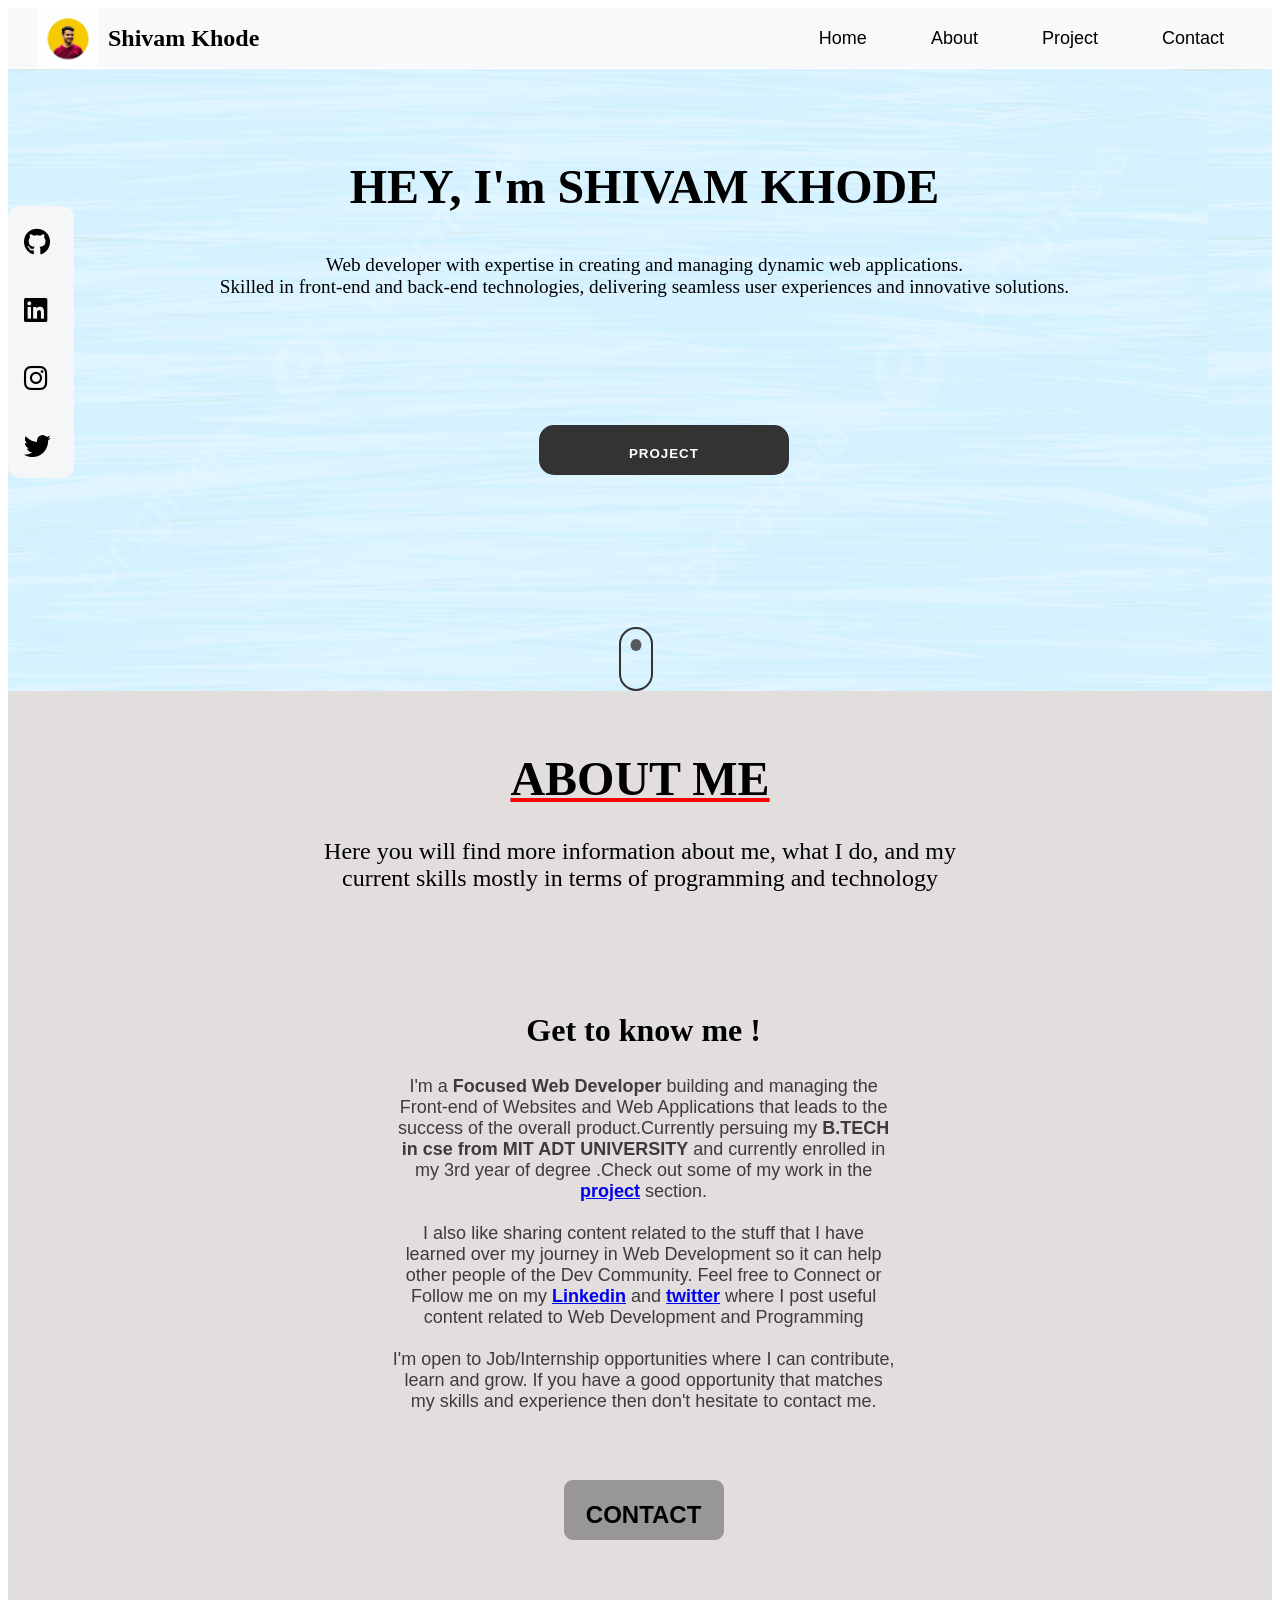
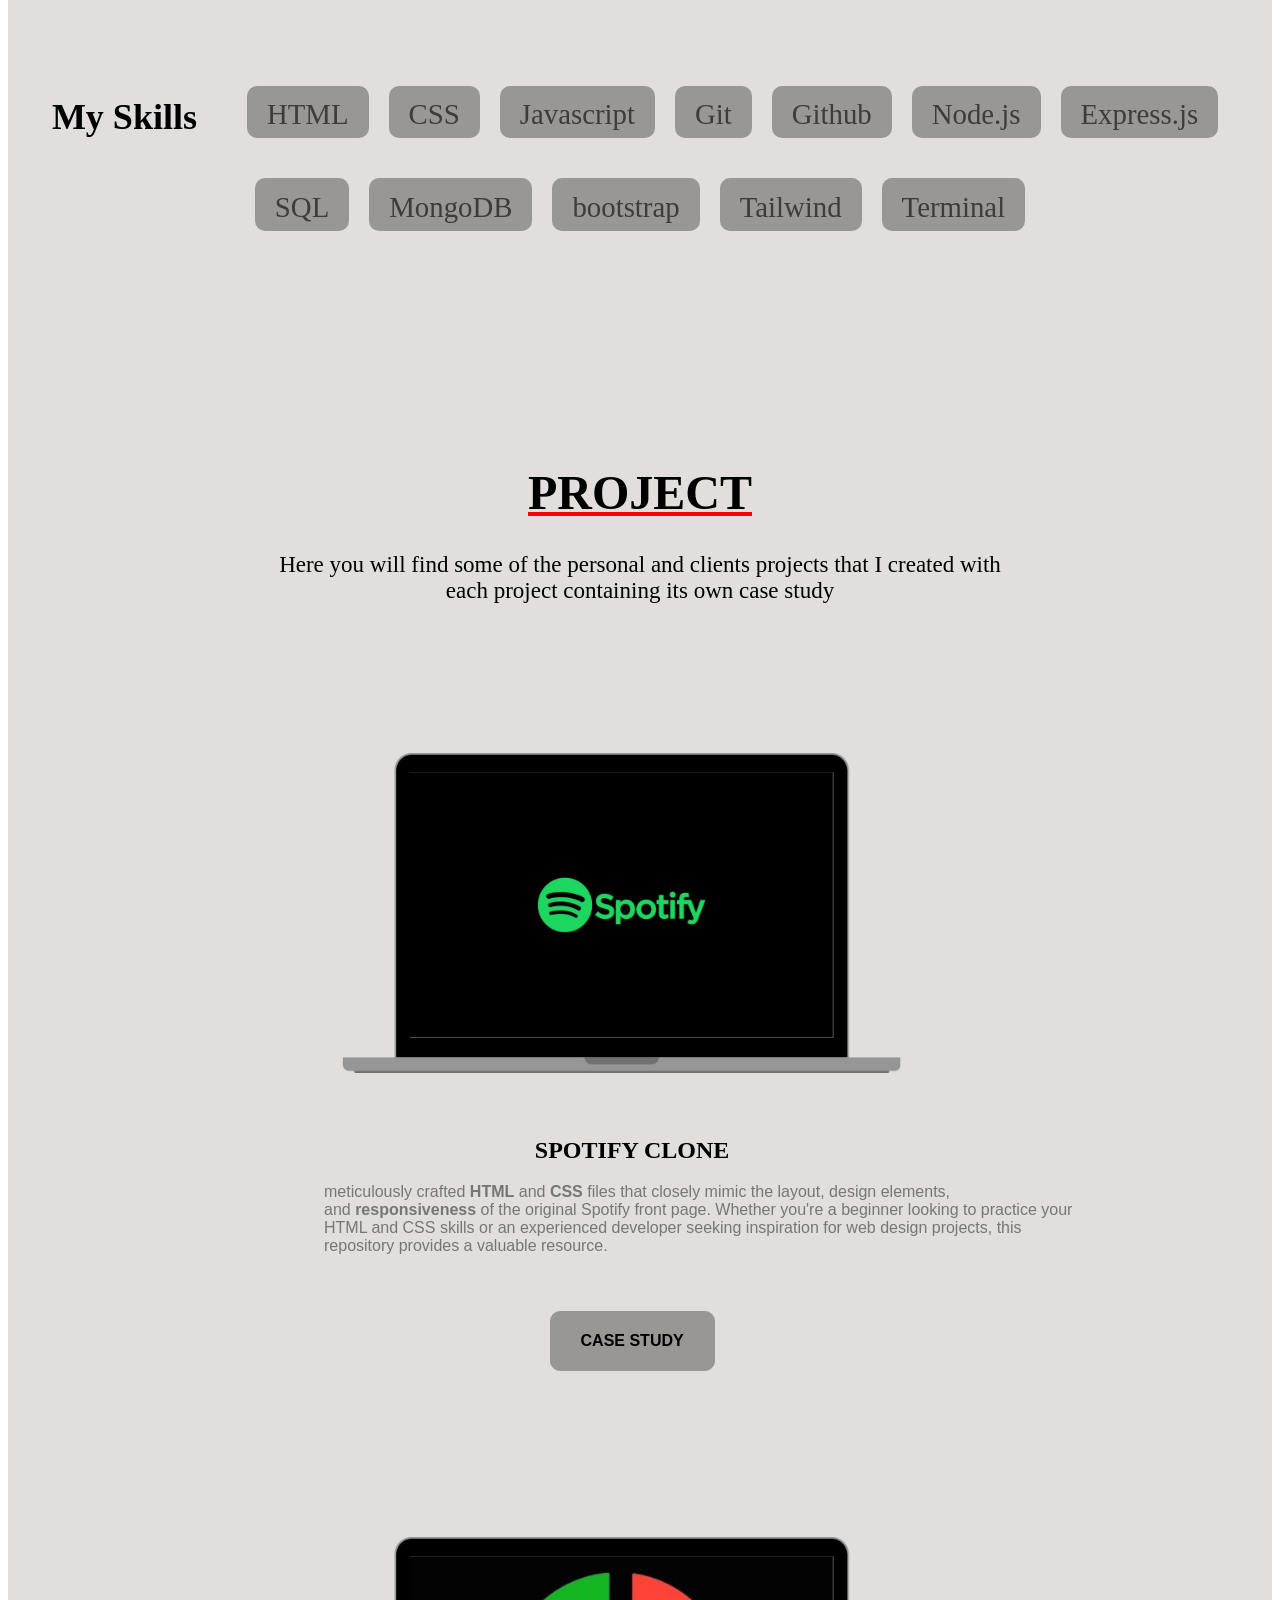
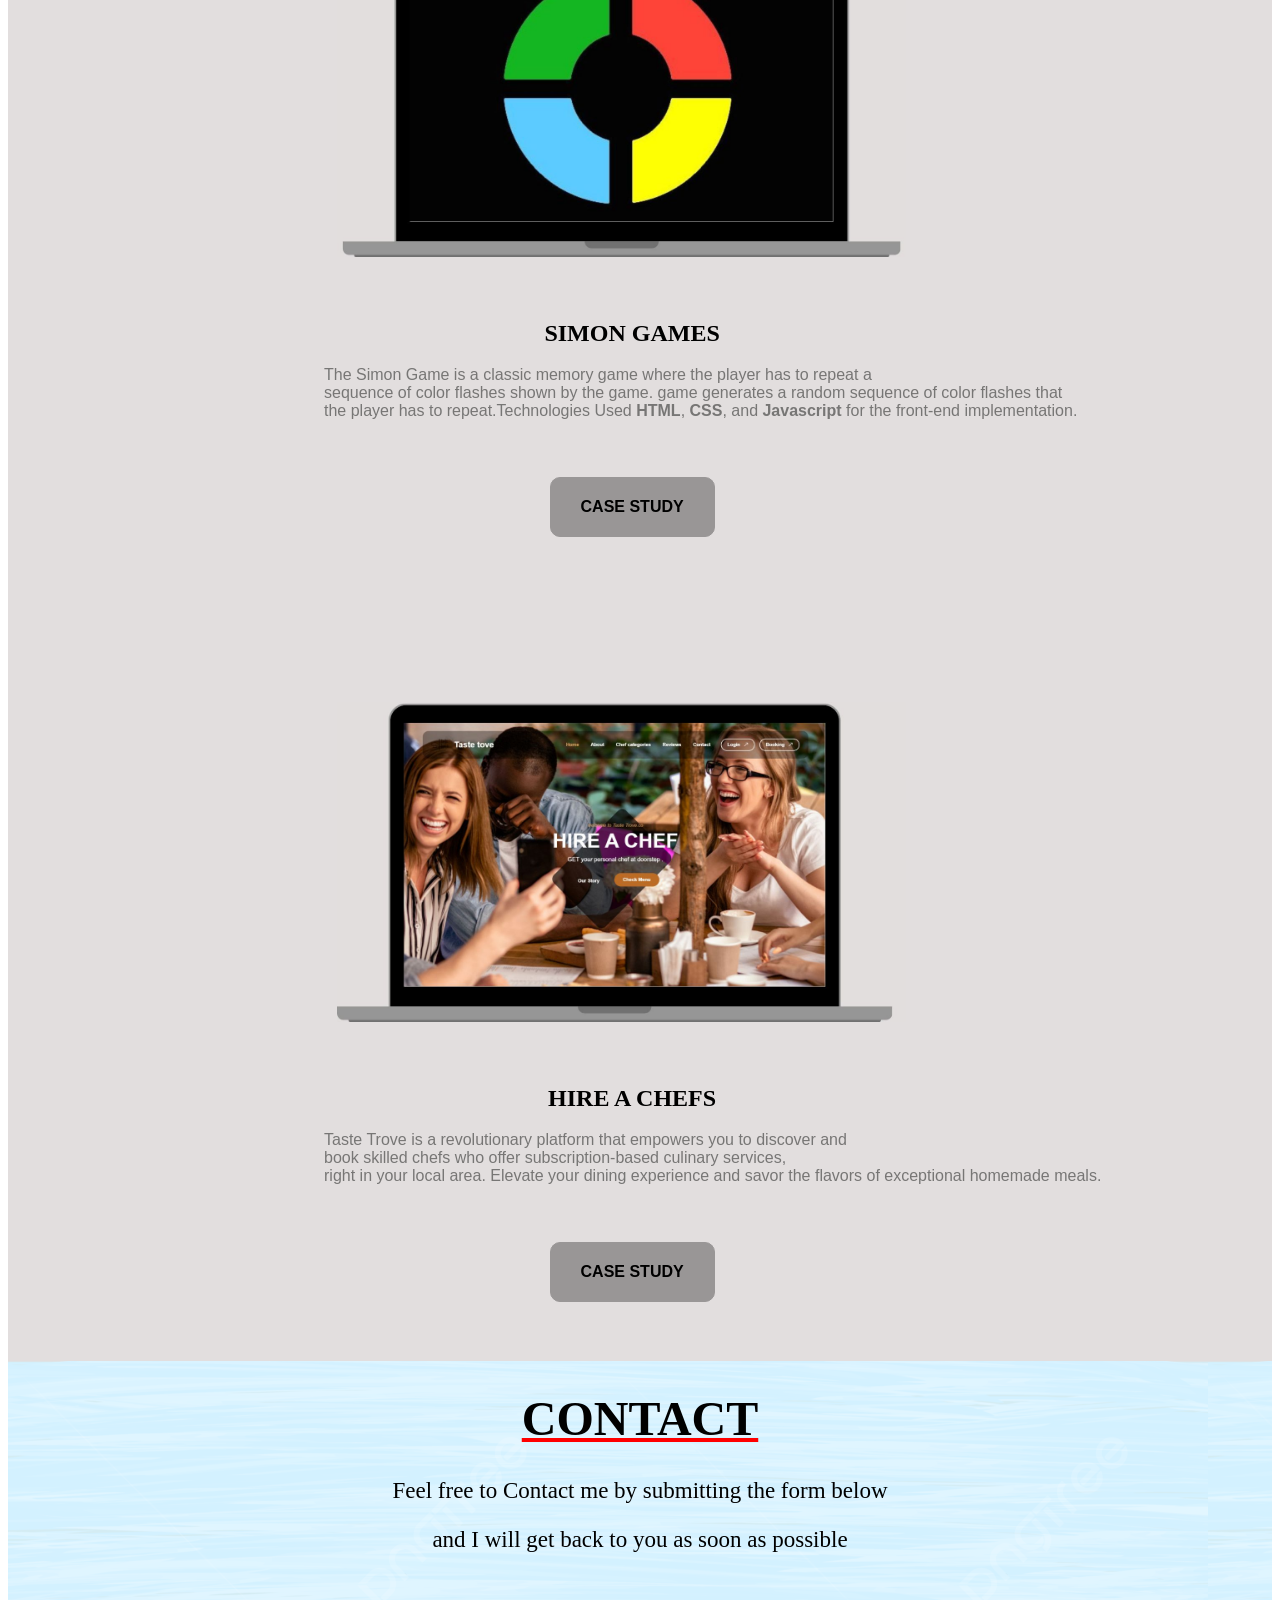
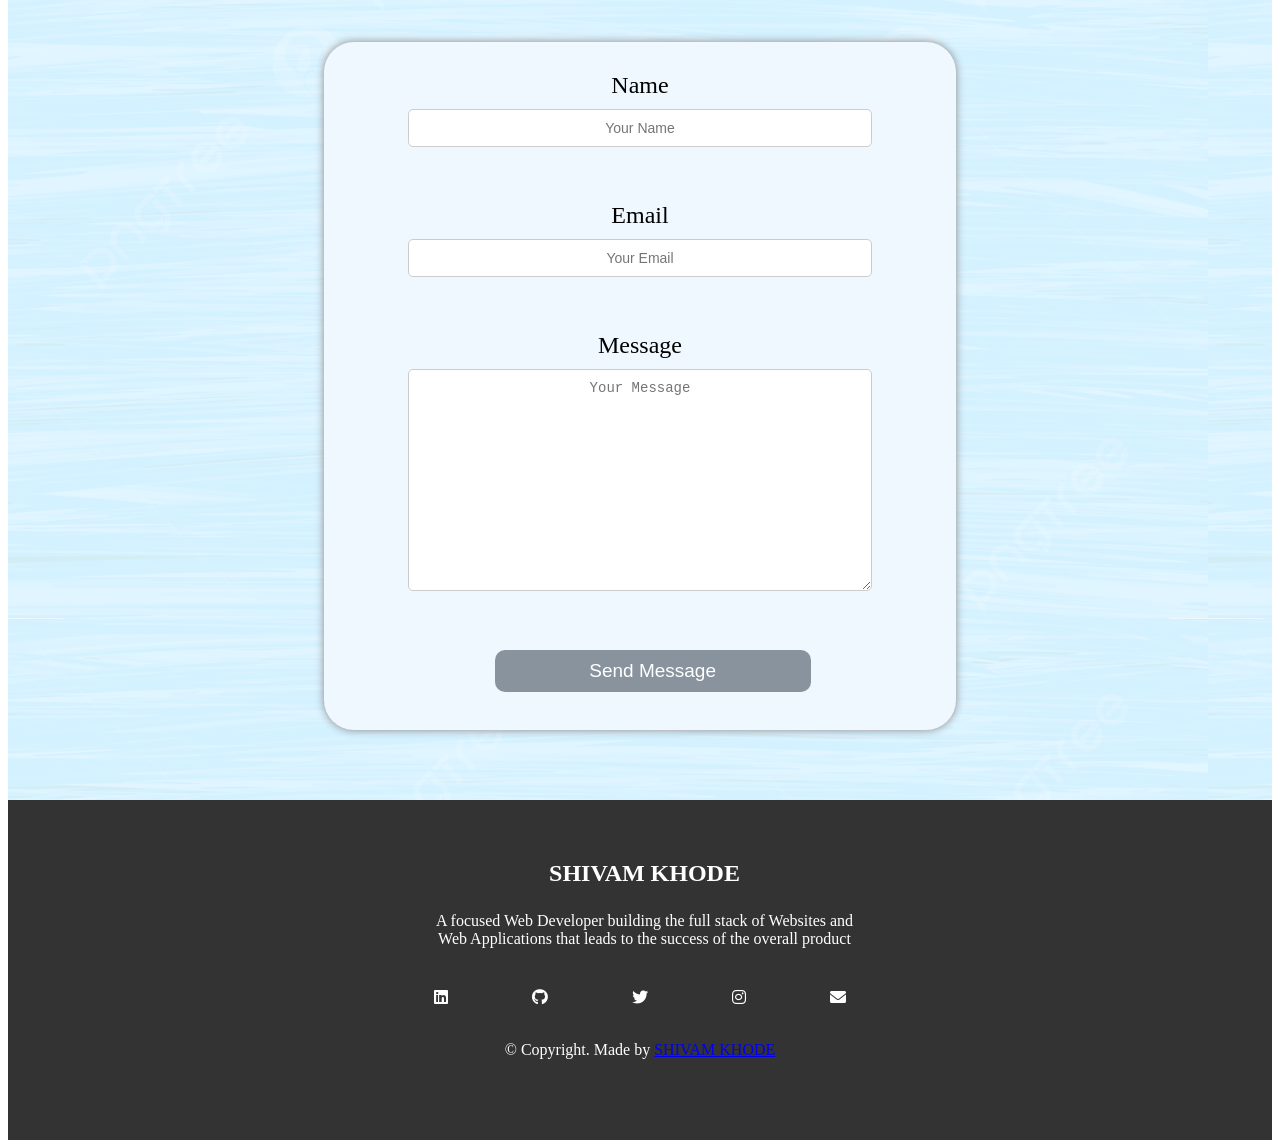
<file: index.html>
<!DOCTYPE html>
        <html lang="en">
        <head>
            <meta charset="UTF-8">
            <meta name="viewport" content="width=device-width, initial-scale=1.0">
            <title>Shivam Khode | Portfolio</title>
            <link rel="icon" href="icon.jpg">
            <link rel="preconnect" href="https://fonts.googleapis.com">
            <link rel="preconnect" href="https://fonts.gstatic.com" crossorigin>
            <link href="https://fonts.googleapis.com/css2?family=Josefin+Sans:ital,wght@0,100..700;1,100..700&family=Kanit:ital,wght@0,100;0,200;0,300;0,400;0,500;0,600;0,700;0,800;0,900;1,100;1,200;1,300;1,400;1,500;1,600;1,700;1,800;1,900&display=swap" rel="stylesheet">
            <link href="style.css" rel="stylesheet">
            <link rel="stylesheet" href="https://cdnjs.cloudflare.com/ajax/libs/font-awesome/6.0.0-beta3/css/all.min.css">
        </head>
        <body>
            <div id="nav" class="navbar bg">
                <img class="profile" src="download (2).gif" alt="Profile Picture">
                <a  class="navbar-brand" href="index.html">Shivam Khode</a>
                <ul class="nav-list">
                    <li ><button class="nav-item1" id="nav-btn" >Home</button></li>
                    <li ><button class="nav-item2"  id="nav-btn">About</button></li>
                    <li ><button class="nav-item3"  id="nav-btn">Project</button></li>
                    <li ><button class="nav-item4"  id="nav-btn">Contact</button></li>
                    <li onclick=showsidebar()><button class="nav-item5"  id="nav-btn"><svg xmlns="http://www.w3.org/2000/svg" height="24px" viewBox="0 -960 960 960" width="24px" fill="#000000"><path d="M120-240v-80h720v80H120Zm0-200v-80h720v80H120Zm0-200v-80h720v80H120Z"/></svg></button></li>
                </ul>
            </div>
                <div class="navbar-bg">
                    <ul id="sidebar" class="nav-list">
                        <li onclick=hidesidebar() ><button class="nav-item-bar5"  id="nav-btn"><svg xmlns="http://www.w3.org/2000/svg" height="44px" style="margin-top: 20px;" viewBox="0 -960 960 960" width="34px" fill="#000000"><path d="m256-200-56-56 224-224-224-224 56-56 224 224 224-224 56 56-224 224 224 224-56 56-224-224-224 224Z"/></svg></button></li>
                        <li><button class="nav-item-bar1" data-target="middle" id="nav-btn" onclick="navigateTo('middle')">Home</button></li>
                        <li><button class="nav-item-bar2" data-target="fotter" id="nav-btn" onclick="navigateTo('fotter')">About</button></li>
                        <li><button class="nav-item-bar3" data-target="project-section" id="nav-btn" onclick="navigateTo('project-section')">Projects</button></li>
                        <li><button class="nav-item-bar4" data-target="contact-section" id="nav-btn" onclick="navigateTo('contact-section')">Contact</button></li>
                    </ul>
                </div>
            <div  class="middle">
                <p class="intro">HEY, I'm SHIVAM KHODE</p>
                <p class="bio">Web developer with expertise in creating and managing dynamic web applications.<br>
                    Skilled in front-end and back-end technologies, delivering seamless user experiences and innovative solutions.</p>
                    <button id="project" href="#">PROJECT</button>
                    <ul id="icon">
                        <li class="social-icon"><a href="https://github.com/shivam-khode01"><i id="icons2" class="fab fa-github" style=" color:black"></i></a></li>
                        <li class="social-icon"><a href="https://www.linkedin.com/in/shivam-khode-0b0ba5259" ><i id="icons2" class="fab fa-linkedin" style="color:black"></i></a></li>
                        <li class="social-icon"><a href="https://www.instagram.com/shivam_khode01?igsh=MTB3azByNTM4azZ2NQ=="><i id="icons2" class="fab fa-instagram" style=" color:black"></i></a></li>
                        <li class="social-icon"><a href="https://x.com/ShivamKhode11"><i  id="icons2" class="fab fa-twitter" style=" color:black"></i></a></li>
                    </ul>
                    <div class="containers">
                        <div class="field">
                            <div class="mouse"></div>
                            <div class="scroll"></div>
                            <div class="arrow"></div>
                        </div>
                    </div>
                </div>
                </div>
               
         <div class="fotter">
                <h1 class="aboutme">ABOUT ME</h1>
                <p class="description">Here you will find more information about me, what I do, and my<br>
                     current skills mostly in terms of programming and technology</p>
                    
                <div class="knowme">
                    <h2 class="knowme2"> Get to know me !</h2>
                    <p class="knowme1">
                        I'm a <b>Focused Web Developer</b> building and managing the Front-end of Websites and Web Applications that leads to the success of the overall product.Currently persuing my <b>B.TECH in cse from MIT ADT UNIVERSITY</b> and currently enrolled in my 3rd year of degree .Check out some of my work in the <b><a  class="nav-link active" href="#" style="text-decoration: underline;">project</a></b> section.<br><br>
                        I also like sharing content related to the stuff that I have learned over my journey in Web Development so it can help other people of the Dev Community. Feel free to Connect or Follow me on my <b><a href="https://www.linkedin.com/in/shivam-khode-" >Linkedin</a> </b> and <b><a href="https://x.com/ShivamKhode11">twitter</a></b> where I post useful content related to Web Development and Programming<br><br>
                        I'm open to Job/Internship opportunities where I can contribute, learn and grow. If you have a good opportunity that matches my skills and experience then don't hesitate to contact me.
                        </p>
                    <button id="btn-contact">CONTACT</button>
                </div>
                <div class="skills">
                    <h2 class="skills2">My Skills</h2>
                    <span class="skills3">HTML</span>
                    <span class="skills3">CSS</span>
                    <span class="skills3"> Javascript</span><br><br><br>
                    <span class="skills3"> Git</span>
                    <span class="skills3"> Github </span>
                    <span class="skills3">Node.js </span> <br><br><br>
                    <span class="skills3">Express.js</span>
                    <span class="skills3"> SQL</span>
                    <span class="skills3"> MongoDB </span> <br><br><br>
                    <span class="skills3">bootstrap </span>
                    <span class="skills3">Tailwind</span>  
                    <span class="skills3">Terminal</span>
                </div>
        </div>
                </div>
            <div class="project-section">
                <h1 class="project-title">PROJECT</h1>
                <p class="project-title1">Here you will find some of the personal and clients projects that I created with<br>
                    each project containing its own case study</p>
                <div class="project1">
                    <img class="project-img" src="project1.jpg" alt="project1">
                    <div class="block">
                    <h2 class="project-name">SPOTIFY CLONE </h2>
                    <p class="project-description">meticulously crafted <b>HTML</b> and <b>CSS</b> files that closely mimic the layout, design elements,<br>
                                                and  <b>responsiveness</b> of the original Spotify front page. Whether you're a beginner looking to practice your<br> 
                                                HTML and CSS skills or an experienced developer seeking inspiration for web design projects, this<br> 
                                                repository provides a valuable resource.</p>
                    <button id="spotifybtn" class="case-study-btn">CASE STUDY</button>
                </div>
                </div>
                <div class="project1">
                    <img class="project-img" src="project2.jpg" alt="project2">
                    <div class="block">
                    <h2 class="project-name">SIMON GAMES </h2>
                    <p class="project-description">The Simon Game is a classic memory game where the player has to repeat a<br>
                    sequence of color flashes shown by the game. game generates a random sequence of color flashes that<br>
                    the player has to repeat.Technologies Used <b>HTML</b>, <b>CSS</b>, and <b>Javascript</b> for the front-end implementation.<br>
                    </p>
                    <button id="simongame-btn" class="case-study-btn">CASE STUDY</button>
                </div>
                </div>
                <div class="project1">
                    <img class="project-img" src="project3.jpg" alt="project3">
                    <div class="block">
                    <h2 class="project-name">HIRE A CHEFS </h2>
                    <p class="project-description">Taste Trove is a revolutionary platform that empowers you to discover and <br>
                        book skilled chefs who offer subscription-based culinary services, <br>
                        right in your local area. Elevate your dining experience and savor the flavors of exceptional homemade meals.<br>
                    </p>
                    <button id="hireachef-btn" class="case-study-btn">CASE STUDY</button>
                </div>
                </div>
            </div>
            <div class="contact-section">
                <h1 class="contact-title">CONTACT</h1>
                <p class="project-title1">Feel free to Contact me by submitting the form below </p>
                <p class="project-title2">and I will get back to you as soon as possible</p>
                <form class="contact-form">
                    <div class="form-group">
                        <label for="name">Name</label>
                        <input type="text" id="name" placeholder="Your Name" name="name" required>
                    </div>
                    <div class="form-group">
                        <label for="email">Email</label>
                        <input type="email" id="email" placeholder="Your Email" name="email" required>
                    </div>
                    <div class="form-group">
                        <label for="message">Message</label>
                        <textarea id="message" placeholder="Your Message" name="message" required></textarea>
                    </div>
                    <button type="submit" class="submit-btn">Send Message</button>
                </form>
            </div>
            <footer>
                <div class="footer-content">
                <div class="bio">
                    <h2 class="footer-lastname">SHIVAM KHODE</h2>
                    <p>A focused Web Developer building the full stack of Websites and <br>Web Applications that leads to the success of the overall product</p>
                </div>
                <div class="social-links">
                    <a id="social-icon" href="https://www.linkedin.com/in/shivam-khode-0b0ba5259" class="fab fa-linkedin"></a>
                    <a id="social-icon" href="https://github.com/shivam-khode01" class="fab fa-github"></a>
                    <a id="social-icon" href="https://x.com/ShivamKhode11"  class="fab fa-twitter"></a>
                    <a id="social-icon" href="https://www.instagram.com/shivam_khode01?igsh=MTB3azByNTM4azZ2NQ==" class="fab fa-instagram"></a>
                    <a id="social-icon" href="https://mail.google.com/mail/" class="fa-solid fa-envelope"></i></a>
                </div>
                <p>© Copyright. Made by <a href="https://www.shivamkhode.com">SHIVAM KHODE</a></p>
                </div>
            </footer>
            <script>
              
            </script>
            <script src="app.js"></script>
            <script src="https://cdn.jsdelivr.net/npm/bootstrap@5.3.3/dist/js/bootstrap.bundle.min.js"></script>
        </body>
        </html>
</file>
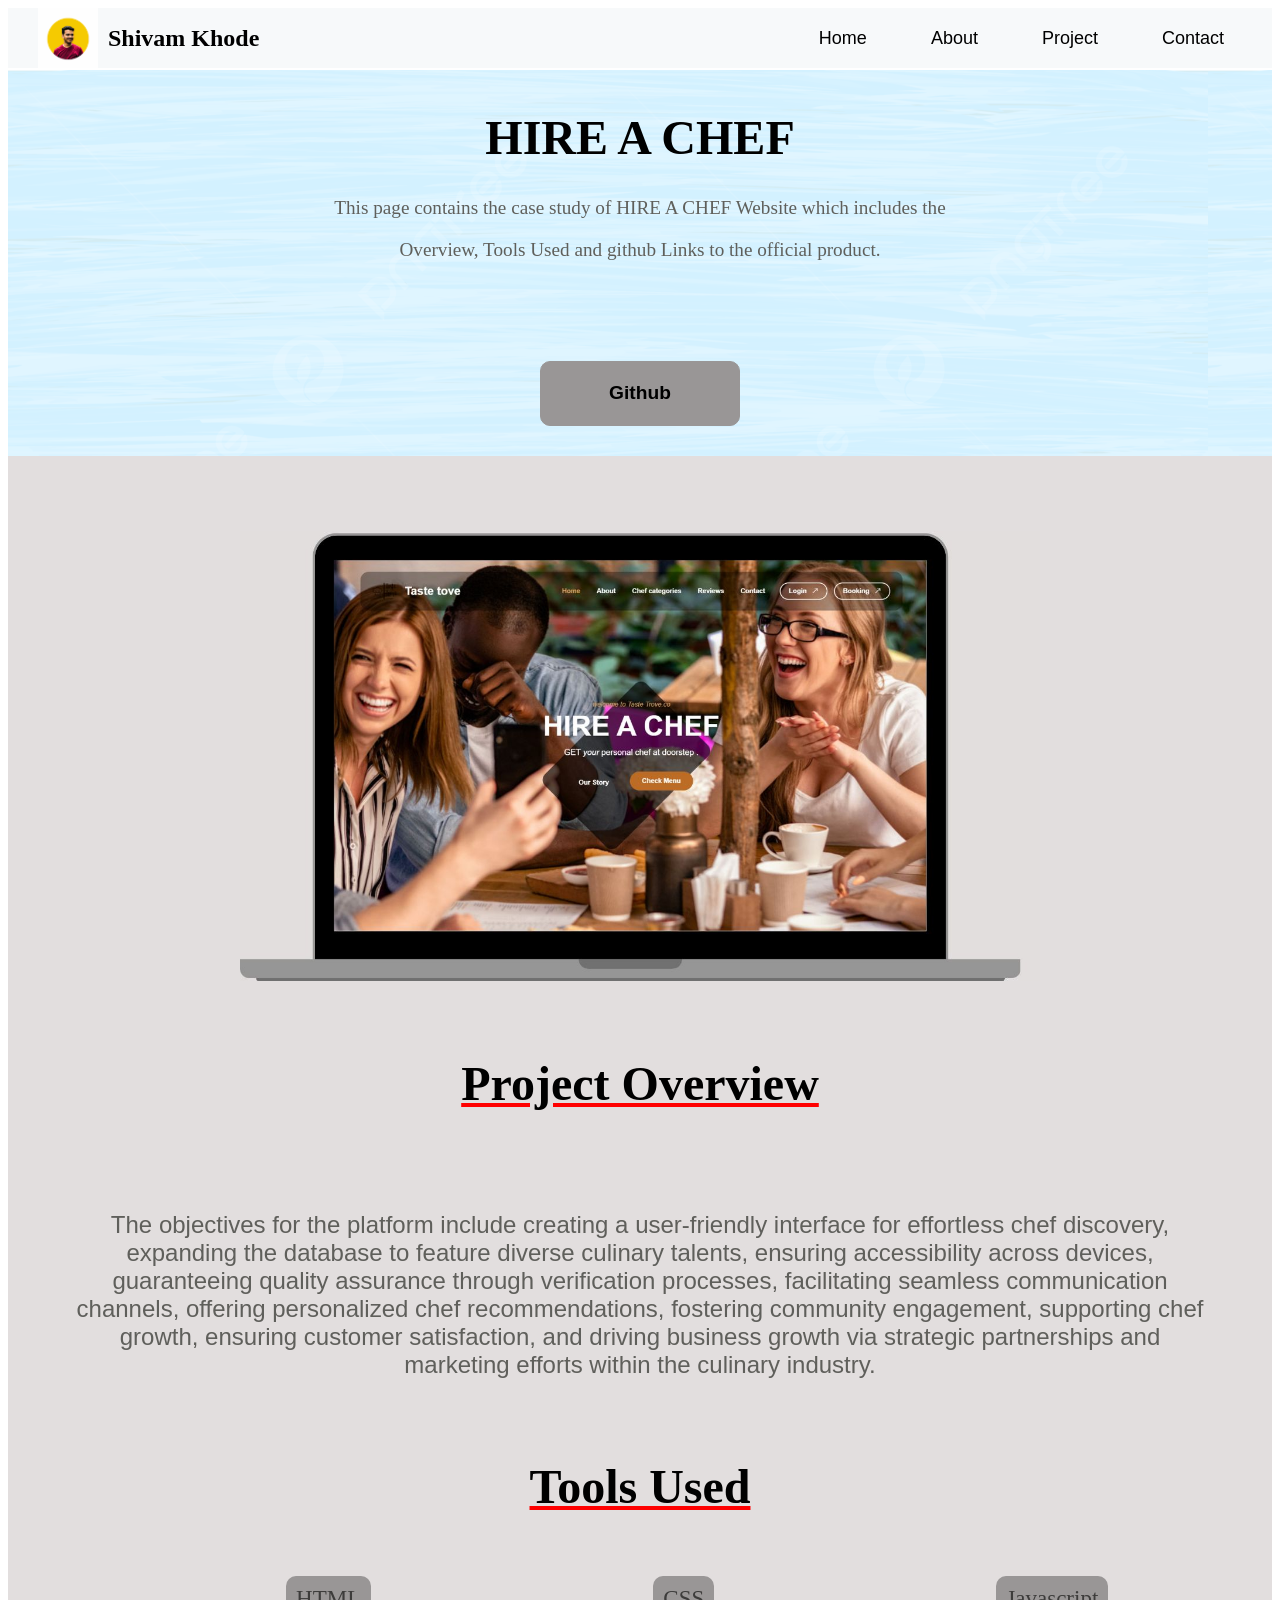
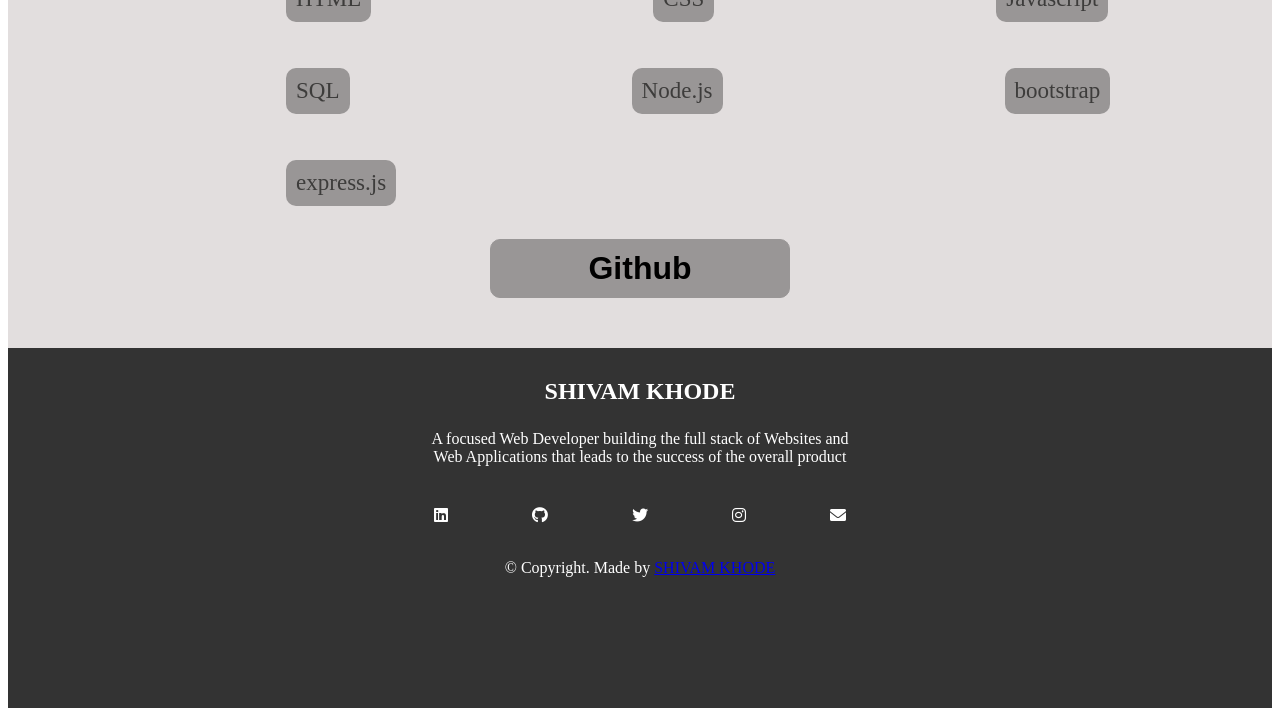
<file: case-study-hireachef.html>
<!DOCTYPE html>
<html lang="en">
<head>
    <meta charset="UTF-8">
    <meta name="viewport" content="width=device-width, initial-scale=1.0">
    <title>CASE STUDY OF SPOTIFY</title>
    <link rel="icon" href="icon.jpg">
    <link rel="preconnect" href="https://fonts.googleapis.com">
    <link rel="preconnect" href="https://fonts.gstatic.com" crossorigin>
    <link href="https://fonts.googleapis.com/css2?family=Josefin+Sans:ital,wght@0,100..700;1,100..700&family=Kanit:ital,wght@0,100;0,200;0,300;0,400;0,500;0,600;0,700;0,800;0,900;1,100;1,200;1,300;1,400;1,500;1,600;1,700;1,800;1,900&display=swap" rel="stylesheet">
    <link href="case-study-hireachef.css" rel="stylesheet">
    <link rel="stylesheet" href="https://cdnjs.cloudflare.com/ajax/libs/font-awesome/6.0.0-beta3/css/all.min.css">
</head>
<body>
    <div id="nav" class="navbar bg">
        <img class="profile" src="download (2).gif" alt="Profile Picture">
        <a  class="navbar-brand" href="index.html">Shivam Khode</a>
        <ul class="nav-list">
            <li ><button class="nav-item1" id="nav-btn" >Home</button></li>
            <li ><button class="nav-item2"  id="nav-btn">About</button></li>
            <li ><button class="nav-item3"  id="nav-btn">Project</button></li>
            <li ><button class="nav-item4"  id="nav-btn">Contact</button></li>
            <li onclick=showsidebar()><button class="nav-item5"  id="nav-btn"><svg xmlns="http://www.w3.org/2000/svg" height="24px" viewBox="0 -960 960 960" width="24px" fill="#000000"><path d="M120-240v-80h720v80H120Zm0-200v-80h720v80H120Zm0-200v-80h720v80H120Z"/></svg></button></li>
        </ul>
    </div>
        <div class="navbar-bg">
            <ul id="sidebar" class="nav-list">
                <li onclick=hidesidebar() ><button class="nav-item-bar5"  id="nav-btn"><svg xmlns="http://www.w3.org/2000/svg" height="44px" style="margin-top: 20px;" viewBox="0 -960 960 960" width="34px" fill="#000000"><path d="m256-200-56-56 224-224-224-224 56-56 224 224 224-224 56 56-224 224 224 224-56 56-224-224-224 224Z"/></svg></button></li>
                <li><button class="nav-item-bar1" data-target="middle" id="nav-btn" onclick="navigateTo('middle')">Home</button></li>
                <li><button class="nav-item-bar2" data-target="fotter" id="nav-btn" onclick="navigateTo('fotter')">About</button></li>
                <li><button class="nav-item-bar3" data-target="project-section" id="nav-btn" onclick="navigateTo('project-section')">Projects</button></li>
                <li><button class="nav-item-bar4" data-target="contact-section" id="nav-btn" onclick="navigateTo('contact-section')">Contact</button></li>
            </ul>
        </div>
    <div class="project-description-middle">
        <h1 id="project-heading">HIRE A CHEF</h1>
        <p id="para1">This page contains the case study of HIRE A CHEF Website which includes the </p>
        <p id="para2"> Overview, Tools Used and github Links to the official product.</p>
        <button id="github-btn">Github</button>
    </div>
    <div class="project-description-about">
        <img id="photo-spotify" src="project3.jpg" alt="spotify">
    </div>
    <div class="project-overview">
        <h2 id="project-title-overview">Project Overview</h2>
        <p class="project-description-view">The objectives for the platform include creating a user-friendly interface for effortless chef discovery,<br> 
                                            expanding the database to feature diverse culinary talents, ensuring accessibility across devices,<br> 
                                            guaranteeing quality assurance through verification processes, facilitating seamless communication<br> 
                                            channels, offering personalized chef recommendations, fostering community engagement, supporting chef<br>  
                                            growth, ensuring customer satisfaction, and driving business growth via strategic partnerships and<br>  
                                            marketing efforts within the culinary industry.<br> 

           <h2 id="tools-used">Tools Used</h2>
           <p id="tools">HTML</p>
           <p id="tools">CSS</p>
           <p id="tools">Javascript</p>
           <p id="tools">SQL</p>
           <p id="tools">Node.js</p>
           <p id="tools">bootstrap</p>
           <p id="tools">express.js</p>
           
           <button id="githubl-btn">Github</button>
    </div>
    <footer>
        <div class="footer-content">
        <div class="bio">
            <h2 class="footer-lastname">SHIVAM KHODE</h2>
            <p>A focused Web Developer building the full stack of Websites and <br>Web Applications that leads to the success of the overall product</p>
        </div>
        <div class="social-links">
            <a id="social-icon" href="https://www.linkedin.com/in/shivam-khode-0b0ba5259" class="fab fa-linkedin"></a>
            <a id="social-icon" href="https://github.com/shivam-khode01" class="fab fa-github"></a>
            <a id="social-icon" href="https://x.com/ShivamKhode11"  class="fab fa-twitter"></a>
            <a id="social-icon" href="https://www.instagram.com/shivam_khode01?igsh=MTB3azByNTM4azZ2NQ==" class="fab fa-instagram"></a>
            <a id="social-icon" href="https://mail.google.com/mail/" class="fa-solid fa-envelope"></i></a>
        </div>
        <p>© Copyright. Made by <a href="https://www.shivamkhode.com">SHIVAM KHODE</a></p>
        </div>
    </footer>
<script src="app-hireachef.js"></script>
</body>
</html>
</file>
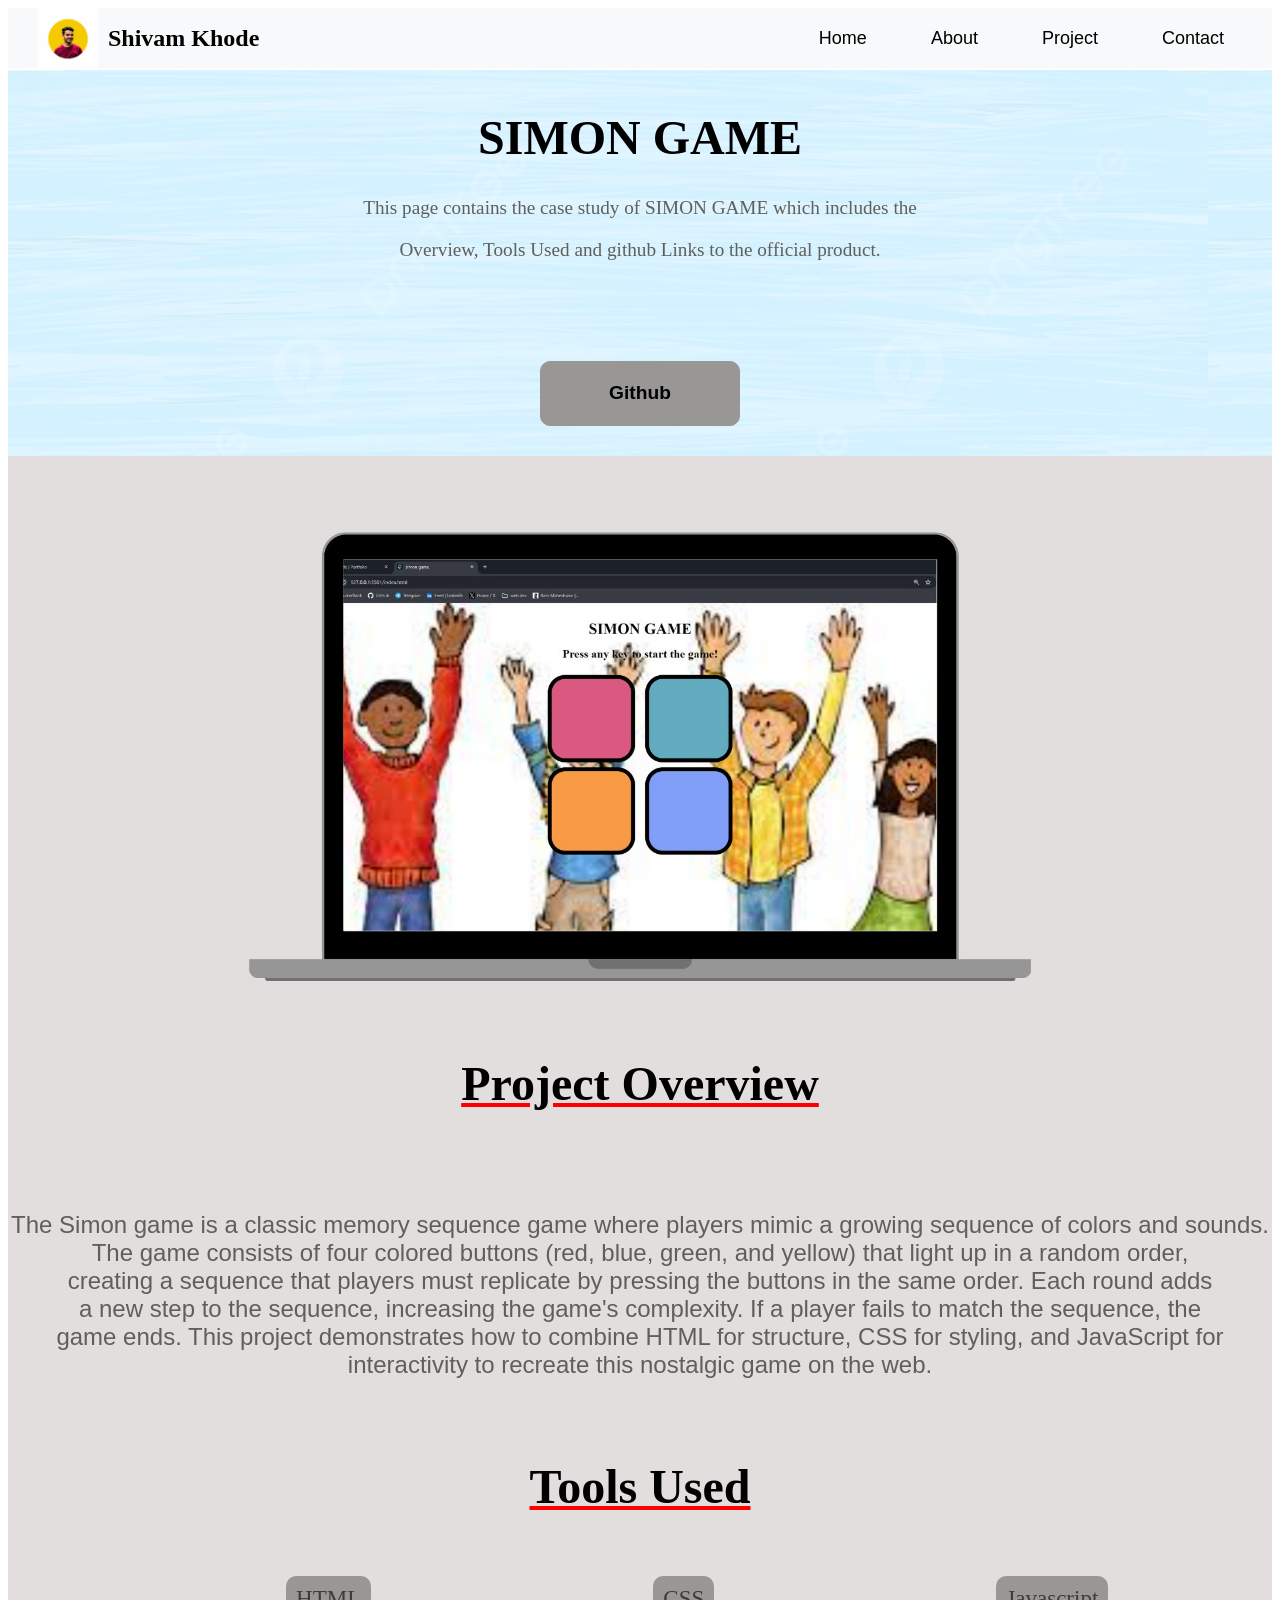
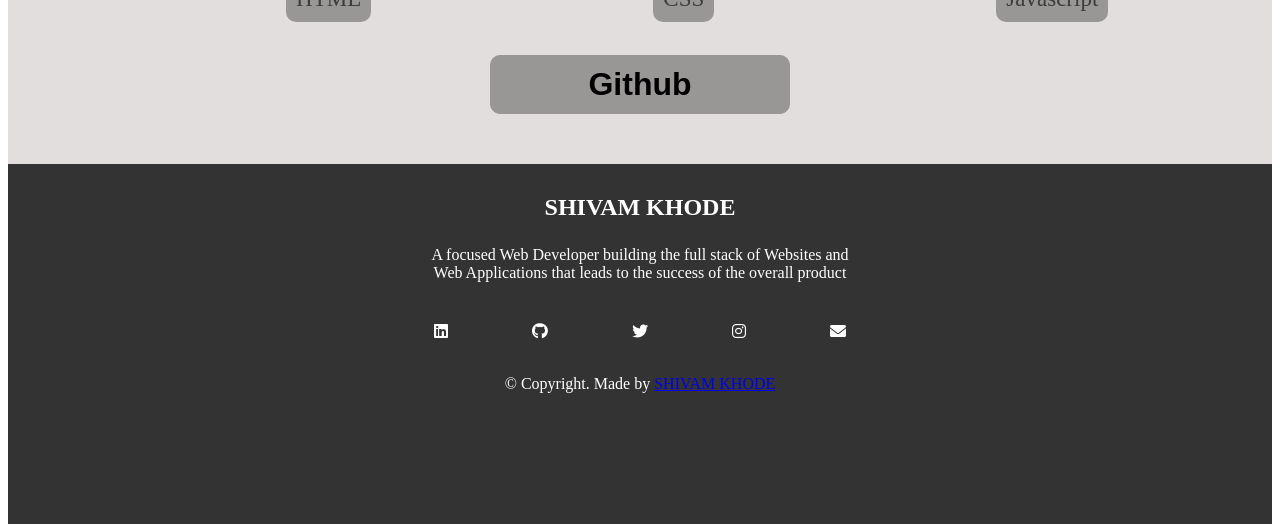
<file: case-study-simongame..html>
<!DOCTYPE html>
<html lang="en">
<head>
    <meta charset="UTF-8">
    <meta name="viewport" content="width=device-width, initial-scale=1.0">
    <title>CASE STUDY OF SPOTIFY</title>
    <link rel="icon" href="icon.jpg">
    <link rel="preconnect" href="https://fonts.googleapis.com">
    <link rel="preconnect" href="https://fonts.gstatic.com" crossorigin>
    <link href="https://fonts.googleapis.com/css2?family=Josefin+Sans:ital,wght@0,100..700;1,100..700&family=Kanit:ital,wght@0,100;0,200;0,300;0,400;0,500;0,600;0,700;0,800;0,900;1,100;1,200;1,300;1,400;1,500;1,600;1,700;1,800;1,900&display=swap" rel="stylesheet">
    <link href="case-study-simongame.css" rel="stylesheet">
    <link rel="stylesheet" href="https://cdnjs.cloudflare.com/ajax/libs/font-awesome/6.0.0-beta3/css/all.min.css">
</head>
<body>
    <div id="nav" class="navbar bg">
        <img class="profile" src="download (2).gif" alt="Profile Picture">
        <a  class="navbar-brand" href="index.html">Shivam Khode</a>
        <ul class="nav-list">
            <li ><button class="nav-item1" id="nav-btn" >Home</button></li>
            <li ><button class="nav-item2"  id="nav-btn">About</button></li>
            <li ><button class="nav-item3"  id="nav-btn">Project</button></li>
            <li ><button class="nav-item4"  id="nav-btn">Contact</button></li>
            <li onclick=showsidebar()><button class="nav-item5"  id="nav-btn"><svg xmlns="http://www.w3.org/2000/svg" height="24px" viewBox="0 -960 960 960" width="24px" fill="#000000"><path d="M120-240v-80h720v80H120Zm0-200v-80h720v80H120Zm0-200v-80h720v80H120Z"/></svg></button></li>
        </ul>
    </div>
        <div class="navbar-bg">
            <ul id="sidebar" class="nav-list">
                <li onclick=hidesidebar() ><button class="nav-item-bar5"  id="nav-btn"><svg xmlns="http://www.w3.org/2000/svg" height="44px" style="margin-top: 20px;" viewBox="0 -960 960 960" width="34px" fill="#000000"><path d="m256-200-56-56 224-224-224-224 56-56 224 224 224-224 56 56-224 224 224 224-56 56-224-224-224 224Z"/></svg></button></li>
                <li><button class="nav-item-bar1" data-target="middle" id="nav-btn" onclick="navigateTo('middle')">Home</button></li>
                <li><button class="nav-item-bar2" data-target="fotter" id="nav-btn" onclick="navigateTo('fotter')">About</button></li>
                <li><button class="nav-item-bar3" data-target="project-section" id="nav-btn" onclick="navigateTo('project-section')">Projects</button></li>
                <li><button class="nav-item-bar4" data-target="contact-section" id="nav-btn" onclick="navigateTo('contact-section')">Contact</button></li>
            </ul>
        </div>
    <div class="project-description-middle">
        <h1 id="project-heading">SIMON GAME</h1>
        <p id="para1">This page contains the case study of SIMON GAME which includes the </p>
        <p id="para2"> Overview, Tools Used and github Links to the official product.</p>
        <button id="github-btn">Github</button>
    </div>
    <div class="project-description-about">
        <img id="photo-spotify" src="simon-game.jpg" alt="spotify">
    </div>
    <div class="project-overview">
        <h2 id="project-title-overview">Project Overview</h2>
        <p class="project-description-view">The Simon game is a classic memory sequence game where players mimic a growing sequence of colors and sounds.<br>
                                            The game consists of four colored buttons (red, blue, green, and yellow) that light up in a random order,<br> 
                                            creating a sequence that players must replicate by pressing the buttons in the same order. Each round adds<br>
                                            a new step to the sequence, increasing the game's complexity. If a player fails to match the sequence, the<br>
                                            game ends. This project demonstrates how to combine HTML for structure, CSS for styling, and JavaScript for<br>
                                            interactivity to recreate this nostalgic game on the web.<br>

           <h2 id="tools-used">Tools Used</h2>
           <p id="tools">HTML</p>
           <p id="tools">CSS</p>
           <p id="tools">Javascript</p>
           
           <button id="githubl-btn">Github</button>
    </div>
    <footer>
        <div class="footer-content">
        <div class="bio">
            <h2 class="footer-lastname">SHIVAM KHODE</h2>
            <p>A focused Web Developer building the full stack of Websites and <br>Web Applications that leads to the success of the overall product</p>
        </div>
        <div class="social-links">
            <a id="social-icon" href="https://www.linkedin.com/in/shivam-khode-0b0ba5259" class="fab fa-linkedin"></a>
                    <a id="social-icon" href="https://github.com/shivam-khode01" class="fab fa-github"></a>
                    <a id="social-icon" href="https://x.com/ShivamKhode11"  class="fab fa-twitter"></a>
                    <a id="social-icon" href="https://www.instagram.com/shivam_khode01?igsh=MTB3azByNTM4azZ2NQ==" class="fab fa-instagram"></a>
                    <a id="social-icon" href="https://mail.google.com/mail/" class="fa-solid fa-envelope"></i></a>
                </div>
                <p>© Copyright. Made by <a href="https://www.shivamkhode.com">SHIVAM KHODE</a></p>
        </div>
    </footer>
<script src="app-simongame.js"></script>
</body>
</html>
</file>
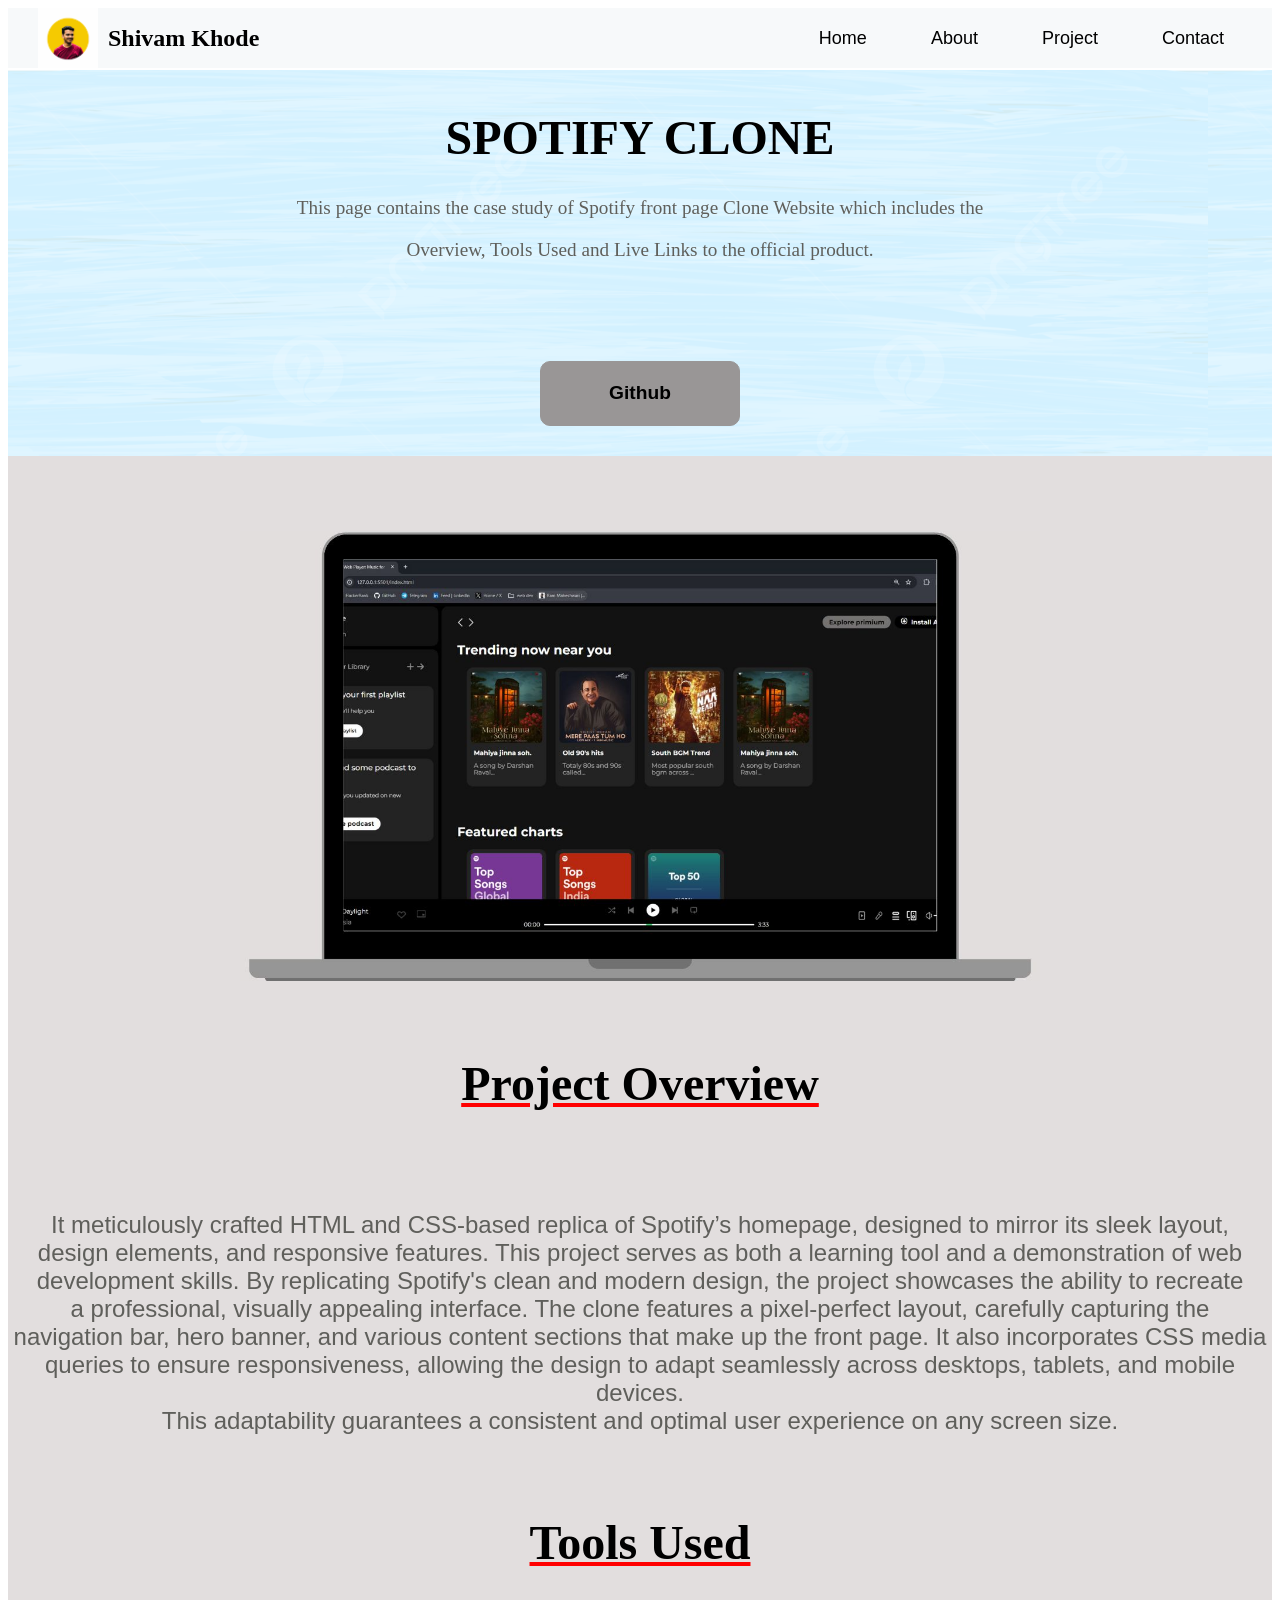
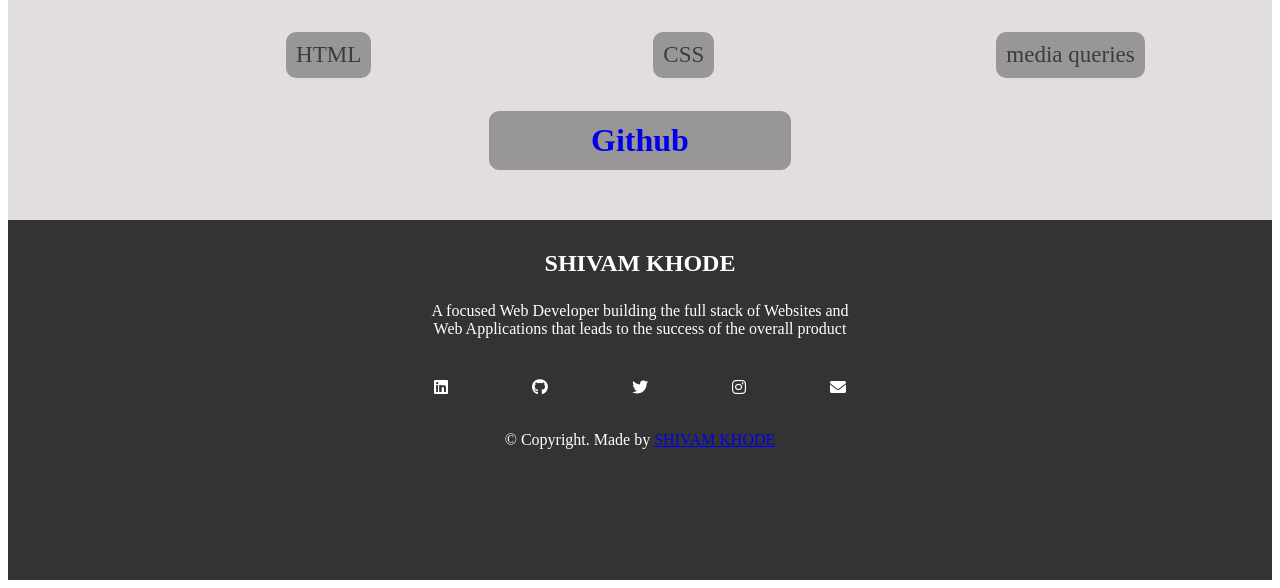
<file: case-study-spotify.html>
<!DOCTYPE html>
<html lang="en">
<head>
    <meta charset="UTF-8">
    <meta name="viewport" content="width=device-width, initial-scale=1.0">
    <title>CASE STUDY OF SPOTIFY</title>
    <link rel="icon" href="icon.jpg">
    <link rel="preconnect" href="https://fonts.googleapis.com">
    <link rel="preconnect" href="https://fonts.gstatic.com" crossorigin>
    <link href="https://fonts.googleapis.com/css2?family=Josefin+Sans:ital,wght@0,100..700;1,100..700&family=Kanit:ital,wght@0,100;0,200;0,300;0,400;0,500;0,600;0,700;0,800;0,900;1,100;1,200;1,300;1,400;1,500;1,600;1,700;1,800;1,900&display=swap" rel="stylesheet">
    <link href="case-study-spotify.css" rel="stylesheet">
    <link rel="stylesheet" href="https://cdnjs.cloudflare.com/ajax/libs/font-awesome/6.0.0-beta3/css/all.min.css">
</head>
<body>
    <div id="nav" class="navbar bg">
        <img class="profile" src="download (2).gif" alt="Profile Picture">
        <a  class="navbar-brand" href="index.html">Shivam Khode</a>
        <ul class="nav-list">
            <li ><button class="nav-item1" id="nav-btn" >Home</button></li>
            <li ><button class="nav-item2"  id="nav-btn">About</button></li>
            <li ><button class="nav-item3"  id="nav-btn">Project</button></li>
            <li ><button class="nav-item4"  id="nav-btn">Contact</button></li>
            <li onclick=showsidebar()><button class="nav-item5"  id="nav-btn"><svg xmlns="http://www.w3.org/2000/svg" height="24px" viewBox="0 -960 960 960" width="24px" fill="#000000"><path d="M120-240v-80h720v80H120Zm0-200v-80h720v80H120Zm0-200v-80h720v80H120Z"/></svg></button></li>
        </ul>
    </div>
        <div class="navbar-bg">
            <ul id="sidebar" class="nav-list">
                <li onclick=hidesidebar() ><button class="nav-item-bar5"  id="nav-btn"><svg xmlns="http://www.w3.org/2000/svg" height="44px" style="margin-top: 20px;" viewBox="0 -960 960 960" width="34px" fill="#000000"><path d="m256-200-56-56 224-224-224-224 56-56 224 224 224-224 56 56-224 224 224 224-56 56-224-224-224 224Z"/></svg></button></li>
                <li><button class="nav-item-bar1" data-target="middle" id="nav-btn" onclick="navigateTo('middle')">Home</button></li>
                <li><button class="nav-item-bar2" data-target="fotter" id="nav-btn" onclick="navigateTo('fotter')">About</button></li>
                <li><button class="nav-item-bar3" data-target="project-section" id="nav-btn" onclick="navigateTo('project-section')">Projects</button></li>
                <li><button class="nav-item-bar4" data-target="contact-section" id="nav-btn" onclick="navigateTo('contact-section')">Contact</button></li>
            </ul>
        </div>
    <div class="project-description-middle">
        <h1 id="project-heading">SPOTIFY CLONE</h1>
        <p id="para1">This page contains the case study of Spotify front page Clone Website which includes the </p>
        <p id="para2"> Overview, Tools Used and Live Links to the official product.</p>
        <button id="github-btn">Github</button>
    </div>
    <div class="project-description-about">
        <img id="photo-spotify" src="spotify.jpg" alt="spotify">
    </div>
    <div class="project-overview">
        <h2 id="project-title-overview">Project Overview</h2>
        <p class="project-description-view">It meticulously crafted HTML and CSS-based replica of Spotify’s homepage, designed to mirror its sleek layout,<br> 
           design elements, and responsive features. This project serves as both a learning tool and a demonstration of web<br>  
           development skills. By replicating Spotify's clean and modern design, the project showcases the ability to recreate <br> 
           a professional, visually appealing interface. The clone features a pixel-perfect layout, carefully capturing the<br>  
           navigation bar, hero banner, and various content sections that make up the front page. It also incorporates CSS media<br>  
           queries to ensure responsiveness, allowing the design to adapt seamlessly across desktops, tablets, and mobile devices.<br> 
           This adaptability guarantees a consistent and optimal user experience on any screen size.</p>
           <div class="tool">
           <h2 id="tools-used">Tools Used</h2>
           <p id="tools">HTML</p>
           <p id="tools">CSS</p>
           <p id="tools">media queries</p>
           <a href="https://github.com/shivam-khode01/Spotify-clone-webdev" id="githubl-btn">Github</a>
        </div>
    </div>
    <footer>
        <div class="footer-content">
        <div class="bio">
            <h2 class="footer-lastname">SHIVAM KHODE</h2>
            <p>A focused Web Developer building the full stack of Websites and <br>Web Applications that leads to the success of the overall product</p>
        </div>
        <div class="social-links">
            <a id="social-icon" href="https://www.linkedin.com/in/shivam-khode-0b0ba5259" class="fab fa-linkedin"></a>
            <a id="social-icon" href="https://github.com/shivam-khode01" class="fab fa-github"></a>
            <a id="social-icon" href="https://x.com/ShivamKhode11"  class="fab fa-twitter"></a>
            <a id="social-icon" href="https://www.instagram.com/shivam_khode01?igsh=MTB3azByNTM4azZ2NQ==" class="fab fa-instagram"></a>
            <a id="social-icon" href="https://mail.google.com/mail/" class="fa-solid fa-envelope"></i></a>
        </div>
        <p>© Copyright. Made by <a href="https://www.shivamkhode.com">SHIVAM KHODE</a></p>
        </div>
    </footer>
<script src="app-spotify.js"></script>
</body>
</html>
</file>
<file: style.css>
*{
width:auto;
height: auto;
}

.navbar {
    background-color: rgb(247, 249, 250);
    display: flex;
    justify-content: space-evenly;
    align-items: center;/* Reasonable padding */
    position: sticky;
    top: 0;
    width: 100%;
    z-index: 1 ;
}
.profile1{
    display: flex;
    flex-direction: column-reverse;
    top: 0;
    right: 0;
    height: 60px;
    align-items: flex-start;
}
.profile {
    height: 60px;
    margin-right: 10px; 
    margin-left: 30px;/* Adjust spacing between the image and text */
}

.navbar-brand {
    margin: 0;
    font-weight: bolder;
    font-size: x-large;
    text-decoration: none ;
    color: black;
}

.nav-list {
    list-style: none;
    margin: 1rem;
    padding: 0rem;
    display: flex;
    margin-left: auto; /* Pushes the nav list to the right */
    text-decoration: none;
    font-weight: bolder;
    font-size: larger;
}
.nav-item5{
    font-size: large;
    background-color:rgb(247, 249, 250);
    border: none;
    margin-left: 1rem;
    margin-right: 1rem;
    padding-right: 1rem; /* Adjust spacing between nav items */
    padding-left: 1rem;
}
.nav-item4{
    font-size: large;
    background-color:rgb(247, 249, 250);
    border: none;
    margin-left: 1rem;
    margin-right: 1rem;
    padding-right: 1rem; /* Adjust spacing between nav items */
    padding-left: 1rem;
}
.nav-item3 {
    font-size: large;
    background-color:rgb(247, 249, 250);
    border: none;
    margin-left: 1rem;
    margin-right: 1rem;
    padding-right: 1rem; /* Adjust spacing between nav items */
    padding-left: 1rem;
}
.nav-item2{
    font-size: large;
    background-color:rgb(247, 249, 250);
    border: none;
    margin-left: 1rem;
    margin-right: 1rem;
    padding-right: 1rem; /* Adjust spacing between nav items */
    padding-left: 1rem;
}
.nav-item1{
    font-size: large;
    background-color:rgb(247, 249, 250);
    border: none;
    margin-left: 1rem;
    margin-right: 1rem;
    padding-right:1rem; /* Adjust spacing between nav items */
    padding-left: 1rem;

}
#nav-btn:hover{
    color: purple;
    text-decoration: underline;
}

.nav-link {
   
    text-decoration: none;
  
}

.nav-item-bar1{
    font-size: larger;
    background-color:rgb(247, 249, 250);
    border: none;
    margin-bottom: 50px;
    margin-left: 3rem;
    margin-right: 1rem;
    padding-right: 1rem; /* Adjust spacing between nav items */
    padding-left: 1rem;
    background-color: transparent;
    text-decoration: none;
}  

.nav-item-bar2{
    font-size: larger;
    background-color:rgb(247, 249, 250);
    border: none;
    margin-bottom: 50px;
    margin-left: 3rem;
    margin-right: 1rem;
    padding-right: 1rem; /* Adjust spacing between nav items */
    padding-left: 1rem;
    background-color: transparent;
    text-decoration: none;
}   

.nav-item-bar3{
    font-size: larger;
    background-color:rgb(247, 249, 250);
    border: none;
    margin-bottom: 50px;
    margin-left: 3rem;
    margin-right: 1rem;
    padding-right: 1rem; /* Adjust spacing between nav items */
    padding-left: 1rem;
    background-color: transparent;
    text-decoration: none;
}   

.nav-item-bar4{
    font-size: larger;
    background-color:rgb(247, 249, 250);
    border: none;
    margin-bottom: 50px;
    margin-left: 3rem;
    margin-right: 1rem;
    padding-right: 1rem; /* Adjust spacing between nav items */
    padding-left: 1rem;
    background-color: transparent;
    text-decoration: none;
}   

.nav-item-bar5{
    font-size: larger;
    background-color:rgb(247, 249, 250);
    border: none;
    margin-bottom: 50px;
    margin-left: 3rem;
    margin-right: 1rem;
    padding-right: 1rem; /* Adjust spacing between nav items */
    padding-left: 1rem;
    background-color: transparent;
    text-decoration: none;
}   

    

#sidebar{
    position: fixed;
    top: 0;
    right: 0;
    padding-bottom: 100px;
    height: 100vh;
    width:100%;
    z-index: 1;
    background-color: #ffffff48;
    display: none;
    backdrop-filter: blur(10px);
    flex-direction: column;
    align-items: center;
    justify-content: flex-start;
    box-shadow: 0 0 10px  black;
}
#sidebar li{
    width: 100%;
}
#sidebar a{
    width: 100%;
}
/*.nav-link.active {
    
}*/


.middle { 
    display: flexbox; 
    height:auto;  
    width: auto ;
    background-color:  rgb(226, 222, 222);                       
    background-image:url(image1.jpg) ;
    position: static;

}
.intro{
    margin: 1px 1px 10px 10px;
    padding-top:90px;
    text-align: center;
    font-weight: bolder;
    font-size: xxx-large;

}
.bio{
    margin: 1px 1px 10px 10px;
    padding-top:30px;
    font-size: larger;
    text-align: center;
}
.bio-line2{
    margin: 1px 1px 10px 10px;
    padding-top:2px;
    font-size: larger;
    text-align: center;
}
/*.btn1-project{
        display: flex;
        justify-content: center; /* Center horizontally
        align-items: center;     /* Center vertically   
        padding: 20px 80px 20px 80px;
        font-size:22px;
        margin-top: 110px;
        margin-left: 730px;
        border-radius: 13px;
        color:black;
        font-weight:bolder;

        background-color:  rgb(83, 83, 189);
    }*/
 
  #project{
    margin-left: 42%;
    margin-top: 10%;
    display: flexbox;
    justify-content: center;
    align-items: center;
    width: 250px;
    height: 50px;
    line-height: 50px;
    font-weight: bold;
    text-decoration: none;
    background: #333;
    text-align: center;
    color: #fff;
    text-transform: uppercase;
    letter-spacing: 1px;
    border: 3px solid #333;
    transition: all .35s;
    border-radius: 15px;
  }
@media(max-width:1100px){
    #project{
        align-items: center;
        justify-content: center;
        margin-left: 35%;
    }
}
  
#icon{
    list-style: none; /* Remove bullets */
    text-decoration: none;
    position: absolute;
    top: 190px;
    background-color: rgb(244, 246, 247);
    border-radius: 12px;
    padding-right: 1px;
    padding-left: 1px;
    align-content: center;
    justify-content: center;
    display: flexbox;
}
.social-icon{
    padding-top:    22px; /* Space between icon and text */
    padding-bottom: 22px;
    font-size: 27px; /* Adjust the size of the icon */
    width: 34px; /* Set the width */
    height: 24px; /* Set the height */
    margin-right:3px;
    padding-right: 12px;
    padding-left: 15px;
    justify-content: center;
    align-content: center;
}
.social-icon:hover{
    background-color: rgb(147, 147, 172);
    border-radius: 12px;
}
.btn1-project:hover{
    background-color: rgb(14, 14, 138);
    color:white;
    border: 2px solid rgb(0, 0, 0);
}

.containers {
    padding-left: 170px;
    margin-top: 12%;
	display: flex;
	align-items: center;
	justify-content: center;
}

.field {
	display: flex;
	align-items: center;
	justify-content: space-around;
	width: 300px;
}

.mouse {
    margin-bottom: 10px;
	width: 30px;
	height: 60px;
	border: 2.6px solid #333;
	border-radius: 50px;
	position: relative;
	&::before {
		content: '';
		width: 11px;
		height: 12px;
		position: absolute;
		top: 10px;
		left: 50%;
		transform: translateX(-50%);
		background-color: #333;
		border-radius: 50%;
		opacity: 0.8;
		animation: wheel 2s infinite;
		-webkit-animation: wheel 2s infinite;
	}
}

@keyframes wheel {
	to {
		opacity: 0;
		top: 60px;
	}
}
.fotter {
    display: flexbox;
    background-color: rgb(226, 222, 222);
    height:auto;
    width: 100%;
    margin-top: 0px;
}  
.aboutme{
    display: flex;
    justify-content: center;
    align-items: center;
    margin-top: -10px;
    padding-top: 60px;
    text-decoration: underline;
    font-size: xxx-large;
    text-decoration-color:red;
}
.description{
    display: block;
    text-align: center;
    justify-content: center;
    margin-top: 30px;
    font-size: x-large;
}
.knowme{
    font-size:large;
    display: flexbox;
    width: 40%;
    margin-top: 120px;
    padding-left: 130px;
    align-items: center;
    justify-content: center;
}
.knowme2{
    font-size: xx-large;
}
.knowme1{
    font-size: large;
    color: rgb(61, 60, 59);
    font-family:'Segoe UI', Tahoma, Geneva, Verdana, sans-serif;
}
#btn-contact{
    display: flexbox;
    text-align: center;
    align-items: center;
    justify-content: center;
    font-size: x-large;
    margin-left: 0%;
    margin-top: 50px;
    height: 60px;
    width: 160px;
    padding-top: 11px;
    color:black;
    font-weight:600;
    border: 1px solid rgb(153, 150, 150);
    border-radius: 9px;
    background-color:rgb(153, 150, 150) ;
    transition: background-color 0.6s ease;
}
#btn-contact:hover{
    background-color: rgb(85, 83, 83);
    color:rgb(226, 222, 222);
}
    

.skills{

    position: relative;
    width: auto;
    display:flex;
    margin-top: -25%;
    margin-bottom: 0%;
    padding-top: 0%;
    font-size: x-large;
    margin-left: 60%;
    padding-bottom: 13%;
    flex-wrap: wrap;
    justify-content: center;
    align-items: center;
}
@media(max-width:1000px){
    .knowme{    
        padding-left: 10%;
        margin-left: 5%;
        text-align: center;
        justify-content: center;
    }
}
@media(max-width:1500px){
    #btn-contact{
        justify-content: center;
        align-items: center;
        margin-left: 0vh;
    }
    .knowme{
        margin-left: 20%;
        text-align: center;
        justify-content: center;
    }
    .skills2{
        margin-right: 100px;
    }
    .skills{
        display: flexbox;

        margin-top: 10%;
        margin-left: 0;

        align-items: center;
    }
    .skills3{
        gap: 2rem;
        margin-left: 10px;
        margin-right: 10px;
    }    
}

.skills2{
    white-space:nowrap;
    margin-right: 40px;
}

.skills3{
    color:  rgb(61, 60, 59);;
    background-color: rgb(153, 150, 150);
    height: 20px;
    font-size: larger;
    margin-top: 10px;
    margin-bottom: 20px;
    margin-left:10px;
    margin-right: 10px;
    padding-top: 1%;
    padding-left: 20px;
    padding-right: 20px;
    padding-bottom: 20px;
    border-radius: 10px;
}

.project-section{
    display: flexbox;
    height:auto;
    width: 100%;
    padding-bottom: 30px;
   background-color:#e2dede;
}
.project-title{
    font-weight: bolder;
    text-decoration: underline;
    text-decoration-color: red;
    font-size: xxx-large;
    margin-top: 0;
    padding-top:50px ;
    display: flex;
    text-align: center;
    justify-content: center;
}
.project-title1{
    font-size: 23px;
    display: flex;
    justify-content: center;
    text-align: center;
}
.project-title2{
    font-size: 23px;
    display: flex;
    justify-content: center;
    text-align: center;
}
/*.project-img{
    display: flex;
   
}
.project-name{
    display: flex;
    margin-left: 1100px;
}*/
.project1 {
    display: grid;
    align-items: center;
    margin-bottom: 20px;
    overflow: hidden;
}

.project-img {
    display: flex;
    align-items: center;
    justify-content: center;
    padding-top: 10%;
    padding-left: 5%;
    height: 320px;
    padding-bottom: 00px;
}
.block{
    display: flexbox;
    text-align: center;
    justify-content: center;
    margin-top: -20%;
    margin-left: 24%;
    padding-left: 15%;

}
.project-name {
     white-space: nowrap;
    margin-bottom:2%;
    margin-right:35%;
    margin-top: 0;
    margin-left: 0%;

}
.project-description{
    display:flexbox;
    text-align: start;
    color: rgb(119, 118, 117);
    font-family:'Segoe UI', Tahoma, Geneva, Verdana, sans-serif;
    font-size: medium;
    margin-right: 0px;
    margin-left: 00px;
    margin-bottom:0%;
}
.case-study-btn{
    display: flexbox;
    height: 60px;
    margin-bottom: 2%;
    margin-top: 6%;
    margin-left:00px;
    margin-right:35%;
    padding-right: 30px;
    padding-left: 30px;
    border-radius: 10px;
    font-size: medium;
    font-weight: 600;
    background-color:rgb(153, 150, 150) ;
    border: 1px solid rgb(153, 150, 150) ;
    transition: background-color 0.5s ease;
}
.case-study-btn:hover{
    background-color: rgb(85, 83, 83);
    color:rgb(226, 222, 222);
}
@media(max-width:460px){
    .project-img{
        height:200px;
        display: block;
        justify-self: center;
        margin-left: -0px;
        margin-right: 60px;
    } 
    .block{
        display: flexbox;
    
    }   
    .project-description{
        text-align: center;
        margin-left: -20%;

    }
}
@media(max-width:550px){
    .project-img{
        height: 200px;
        padding-left: 0px;

    } 
    .block{
        display: flexbox;
        text-align: center;
    
    }   
    .project-description{
        text-align: center;
        margin-left: -20%;
    }
}
@media(max-width:780px){
    .project-img{
        height: 200px;
        margin-left: 21%;

    } 
    .block{
        display: flexbox;
        text-align: center;
        justify-content: center;
        margin-top: 5%;
        margin-left: 5%;
        padding-left:0%;
    
    }   
    .project-description{
        text-align: start;
    }
}
@media(max-width:1500px){
    .project-img{
        margin-left: 21%;

    } 
    .block{
        display: flexbox;
        text-align: center;
        justify-content: center;
        margin-top: 5%;
        margin-left: 25%;
        padding-left:0%;
    
    }   
    .project-description{
        text-align: start;
    }
}
.contact-section{
    background-image: url(image1.jpg);
    height:auto;
    width: 100%;
    margin-top: -10px;
    padding-bottom:70px;
}
.contact-title{
    display: flex;
    text-align: center;
    justify-content: center;
    margin-top: -1px;
    padding-top: 30px;
    font-size: xxx-large;
    font-weight: bolder;
    text-decoration: underline;
    text-decoration-color: red;
     
}
.contact-form {
    display: flex;
    flex-direction:column;
    align-self : center;
    justify-content: center;
    text-align: center;
    background-color: aliceblue;
    width: 50%;
    height: auto;
    margin-left: 25%;
    margin-right: 0%;
    margin-top: 7%;
    padding-top: 30px;
    padding-bottom: 3%;
    border-radius: 30px;
    box-shadow:0px 0px 8px rgb(138, 135, 135);
}

.form-group {
    margin-bottom: 55px;
}

.form-group label {
    font-size:24px;
    margin-bottom: 10px;
    display: block;
}

.form-group input,
.form-group textarea {
    width: 70%;
    text-align: center;
    padding: 10px;
    border: 1px solid #ccc;
    border-radius: 5px;
    font-size: 14px;
}

.form-group textarea {
    resize: vertical;
    height: 200px;
}

.submit-btn {
    background-color: #88939e;
    color: white;
    padding: 10px 5px;
    border: none;
    border-radius: 10px;
    font-size: 19px;
    cursor: pointer;
    width: 50%;
    margin-left: 27%;
    margin-right: 0px;
    transition: background-color 0.3s ease;
}
.submit-btn:hover {
    background-color: #4a4c4e;
}
footer {
    height: 300px;
    background-color: #333;
    color: #fff;
    text-align: center;
    padding: 20px 0;
  }
  
  .footer-content {
    max-width: 1200px;
    margin: 0 auto;
    padding: 0 20px;
  }
  .footer-lastname{
    padding-bottom: 20px;
  }
  .bio {
    margin-top: 10px;
    margin-bottom: 1px;
  }
  
  .bio h2 {
    margin: 0;
    font-size: 24px;
  }
  
  .bio p {
    margin: 5px 0 0;
    font-size: 16px;
  }
  
  .social-links a {
    color: #fff;
    margin: 10px 40px;
    padding-top:30px;
    margin-bottom: 20px;
    text-decoration: none;

  }


.container {
    display: flex;
}

@media(max-width:850px) {
    .nav-item1,.nav-item2,.nav-item3,.nav-item4{
        display: none;
    }
}
@media(max-width:530px){
    .navbar-brand{
        display: none;
    }

    #project{
        margin-left: 20%;
    }
}
@media(max-width:1000px){
            #icon{
        display:none;
    }
}
@media(min-width:850px){
    .nav-item5{
        display: none;
    }
}
</file>
<file: case-study-hireachef.css>
.navbar {
    background-color: rgb(247, 249, 250);
    display: flex;
    justify-content: space-evenly;
    align-items: center;/* Reasonable padding */
    position: sticky;
    top: 0;
    width: 100%;
    z-index: 1;

 
}

.profile {
    height: 60px;
    margin-right: 10px; 
    margin-left: 30px;/* Adjust spacing between the image and text */
}

.navbar-brand {
    margin: 0;
    font-weight: bolder;
    font-size: x-large;
    text-decoration: none ;
    color: black;
}

.nav-list {
    list-style: none;
    margin: 1rem;
    padding: 0rem;
    display: flex;
    margin-left: auto; /* Pushes the nav list to the right */
    text-decoration: none;
    font-weight: bolder;
    font-size: larger;
}
.nav-item4{
    font-size: large;
    background-color:rgb(247, 249, 250);
    border: none;
    margin-left: 1rem;
    margin-right: 1rem;
    padding-right: 1rem; /* Adjust spacing between nav items */
    padding-left: 1rem;
}
.nav-item3 {
    font-size: large;
    background-color:rgb(247, 249, 250);
    border: none;
    margin-left: 1rem;
    margin-right: 1rem;
    padding-right: 1rem; /* Adjust spacing between nav items */
    padding-left: 1rem;
}
.nav-item2{
    font-size: large;
    background-color:rgb(247, 249, 250);
    border: none;
    margin-left: 1rem;
    margin-right: 1rem;
    padding-right: 1rem; /* Adjust spacing between nav items */
    padding-left: 1rem;
}
.nav-item1{
    font-size: large;
    background-color:rgb(247, 249, 250);
    border: none;
    margin-left: 1rem;
    margin-right: 1rem;
    padding-right:1rem; /* Adjust spacing between nav items */
    padding-left: 1rem;

}
#nav-btn:hover{
    color: purple;
    text-decoration: underline;
}

.nav-link {
   
    text-decoration: none;
  
}
.project-description-middle{
    display: flexbox;
    align-items: center;
    justify-content: center;
    height:auto;
    width: 100%;
    background-image: url(image1.jpg);
    margin-top: -30px;
    padding-bottom: 50px;
}
#project-heading{
    font-weight: 1500;
    display:flexbox;
    text-align: center;
    align-items: center;
    justify-content: center;
    white-space: nowrap;
    font-size: xxx-large;
    padding-top: 40px;
    width:auto;
}
#para1{
    display:flexbox;
    text-align: center;
    align-items: center;
    justify-content: center;
    font-size: larger;
    color: rgb(95, 95, 91);
}
#para2{
    display:flexbox;
    text-align: center;
    align-items: center;
    justify-content: center;
    font-size: larger;
    margin-bottom: 100px;
    color: rgb(95, 95, 91);
}
#github-btn {
    display: flex; /* Correct flexbox display */
    text-align: center;
    align-items: center;
    justify-content: center;
    height: 65px; /* Consider adjusting this for smaller screens */
    width: 80%; /* Relative width to parent */
    max-width: 200px; /* Maximum width for larger screens */
    margin: 20px auto; /* Center the button with auto margins */
    font-size: larger;
    font-weight: 700;
    font-family: 'Trebuchet MS', 'Lucida Sans Unicode', 'Lucida Grande', 'Lucida Sans', Arial, sans-serif;
    background-color: rgb(153, 150, 150);
    border: 1px solid rgb(153, 150, 150);
    transition: background-color 0.5s ease;
    border-radius: 10px;
    margin-bottom: 0px;
}

#github-btn:hover {
    background-color: rgb(85, 83, 83);
    color: rgb(226, 222, 222);
}
.project-description-about{
    margin-top: -20px;
    height: 600px;
    width: 100%;
    background-color: rgb(226, 222, 222);
    display: flex;
    align-items: center;
    justify-content: center;
}
#photo-spotify{
    height: 450px;
    display: block;
}
.project-overview{
    background-color: rgb(226, 222, 222);   
    margin-top: -20px;
    height: auto;
    width: 100%;
    padding-bottom: 40px;
}
#project-title-overview{
    display: block;
    justify-content: center;
    text-align: center;
    font-size: xxx-large;
    margin-top: 20px;
    text-decoration: underline;
    text-decoration-color: red;
}
.project-description-view{
    justify-content: center;
    text-align: center;
    font-size: x-large;
    margin-top: 100px;
    font-family:'Lucida Sans', 'Lucida Sans Regular', 'Lucida Grande',  Geneva, Verdana, sans-serif;
    color: rgb(95, 95, 91);
}
.tool{
    display: flexbox;
    justify-content: center;
    align-items: center;
}
#tools-used{
    display: flex;
    justify-content: center;
    text-align: center;
    font-size: xxx-large;
    margin-top: 80px;
    text-decoration: underline;
    text-decoration-color: red;

}
#tools{
    display:inline-flex;
    text-align: center;
    justify-content: center;
    margin-left: 22%;
    padding-left: 10px;
    padding-right: 10px;
    padding-top: 10px;
    padding-bottom: 10px;
    background-color: rgb(153, 150, 150);
    color:  rgb(61, 60, 59);
    font-size:23px;
    border-radius: 10px;
}
#githubl-btn {
    text-decoration: none;
    display: flex;
    align-items: center;
    justify-content: center;
    margin: 10px auto; /* Center the button with automatic left and right margins */
    width: 80%; /* Make the button width relative to the parent container */
    max-width: 300px; /* Set a maximum width */
    font-size: xx-large;
    padding: 10px 0; /* Add vertical padding to create space around the text */
    background-color: rgb(153, 150, 150);
    border: 1px solid rgb(153, 150, 150);
    transition: background-color 0.5s ease;
    border-radius: 10px;
    font-weight: bold;
}

#githubl-btn:hover {
    background-color: rgb(85, 83, 83);
    color: rgb(226, 222, 222);
}

footer {
    height: 320px;
    background-color: #333;
    color: #fff;
    text-align: center;
    padding: 20px 0;
  }
  
  .footer-content {
    max-width: 1200px;
    margin: 0 auto;
    padding: 0 20px;
  }
  .footer-lastname{
    padding-bottom: 20px;
  }
  .bio {
    margin-top: 10px;
    margin-bottom: 1px;
  }
  
  .bio h2 {
    margin: 0;
    font-size: 24px;
  }
  
  .bio p {
    margin: 5px 0 0;
    font-size: 16px;
  }
  
  .social-links a {
    color: #fff;
    margin: 10px 40px;
    padding-top:30px;
    margin-bottom: 20px;
    text-decoration: none;

  }


  .nav-item-bar1{
    font-size: larger;
    background-color:rgb(247, 249, 250);
    border: none;
    margin-bottom: 50px;
    margin-left: 3rem;
    margin-right: 1rem;
    padding-right: 1rem; /* Adjust spacing between nav items */
    padding-left: 1rem;
    background-color: transparent;
    text-decoration: none;
}  

.nav-item-bar2{
    font-size: larger;
    background-color:rgb(247, 249, 250);
    border: none;
    margin-bottom: 50px;
    margin-left: 3rem;
    margin-right: 1rem;
    padding-right: 1rem; /* Adjust spacing between nav items */
    padding-left: 1rem;
    background-color: transparent;
    text-decoration: none;
}   

.nav-item-bar3{
    font-size: larger;
    background-color:rgb(247, 249, 250);
    border: none;
    margin-bottom: 50px;
    margin-left: 3rem;
    margin-right: 1rem;
    padding-right: 1rem; /* Adjust spacing between nav items */
    padding-left: 1rem;
    background-color: transparent;
    text-decoration: none;
}   

.nav-item-bar4{
    font-size: larger;
    background-color:rgb(247, 249, 250);
    border: none;
    margin-bottom: 50px;
    margin-left: 3rem;
    margin-right: 1rem;
    padding-right: 1rem; /* Adjust spacing between nav items */
    padding-left: 1rem;
    background-color: transparent;
    text-decoration: none;
}   

.nav-item-bar5{
    font-size: larger;
    background-color:rgb(247, 249, 250);
    border: none;
    margin-bottom: 50px;
    margin-left: 3rem;
    margin-right: 1rem;
    padding-right: 1rem; /* Adjust spacing between nav items */
    padding-left: 1rem;
    background-color: transparent;
    text-decoration: none;
}  


#sidebar{
    position: fixed;
    top: 0;
    right: 0;
    padding-bottom: 100px;
    height: 100vh;
    width:100%;
    z-index: 1;
    background-color: #ffffff48;
    display: none;
    backdrop-filter: blur(10px);
    flex-direction: column;
    align-items: center;
    justify-content: flex-start;
    box-shadow: 0 0 10px  black;
}
#sidebar li{
    width: 100%;
}
#sidebar a{
    width: 100%;
}

  
@media(max-width:850px) {
    .nav-item1,.nav-item2,.nav-item3,.nav-item4{
        display: none;
    }
}
@media(max-width:530px){
    .navbar-brand{
        display: none;
    }

    #project{
        margin-left: 20%;
    }
}
@media(max-width:1000px){
            #icon{
        display:none;
    }
}
@media(min-width:850px){
    .nav-item5{
        display: none;
    }
}
@media(max-width:850px){

    #photo-spotify{
        height:250px;
    }
}
@media(max-width:500px){

    #photo-spotify{
        height:150px;
    }
    #project-heading{
        font-weight: 1500;
        display:flexbox;
        text-align: center;
        align-items: center;
        justify-content: center;
        white-space: nowrap;
        font-size: xx-large;
        padding-top: 40px;
        width:auto;
    }
    #project-title-overview{
        display: block;
        justify-content: center;
        text-align: center;
        font-size: xx-large;
        margin-top: 20px;
        text-decoration: underline;
        text-decoration-color: red;
    }
}
@media(max-width:300px){
    #project-heading{
        font-weight: 1500;
        display:flexbox;
        text-align: center;
        align-items: center;
        justify-content: center;
        white-space: nowrap;
        font-size: x-large;
        padding-top: 40px;
        width:auto;
    }
    #project-title-overview{
        display: block;
        justify-content: center;
        text-align: center;
        font-size: x-large;
        margin-top: 20px;
        text-decoration: underline;
        text-decoration-color: red;
    }
}
</file>
<file: case-study-simongame.css>
.navbar {
    background-color: rgb(247, 249, 250);
    display: flex;
    justify-content: space-evenly;
    align-items: center;/* Reasonable padding */
    position: sticky;
    top: 0;
    width: 100%;
    z-index: 1;

 
}

.profile {
    height: 60px;
    margin-right: 10px; 
    margin-left: 30px;/* Adjust spacing between the image and text */
}

.navbar-brand {
    margin: 0;
    font-weight: bolder;
    font-size: x-large;
    text-decoration: none ;
    color: black;
}

.nav-list {
    list-style: none;
    margin: 1rem;
    padding: 0rem;
    display: flex;
    margin-left: auto; /* Pushes the nav list to the right */
    text-decoration: none;
    font-weight: bolder;
    font-size: larger;
}
.nav-item4{
    font-size: large;
    background-color:rgb(247, 249, 250);
    border: none;
    margin-left: 1rem;
    margin-right: 1rem;
    padding-right: 1rem; /* Adjust spacing between nav items */
    padding-left: 1rem;
}
.nav-item3 {
    font-size: large;
    background-color:rgb(247, 249, 250);
    border: none;
    margin-left: 1rem;
    margin-right: 1rem;
    padding-right: 1rem; /* Adjust spacing between nav items */
    padding-left: 1rem;
}
.nav-item2{
    font-size: large;
    background-color:rgb(247, 249, 250);
    border: none;
    margin-left: 1rem;
    margin-right: 1rem;
    padding-right: 1rem; /* Adjust spacing between nav items */
    padding-left: 1rem;
}
.nav-item1{
    font-size: large;
    background-color:rgb(247, 249, 250);
    border: none;
    margin-left: 1rem;
    margin-right: 1rem;
    padding-right:1rem; /* Adjust spacing between nav items */
    padding-left: 1rem;

}
#nav-btn:hover{
    color: purple;
    text-decoration: underline;
}

.nav-link {
   
    text-decoration: none;
  
}
.project-description-middle{
    display: flexbox;
    align-items: center;
    justify-content: center;
    height:auto;
    width: 100%;
    background-image: url(image1.jpg);
    margin-top: -30px;
    padding-bottom: 50px;
}
#project-heading{
    font-weight: 1500;
    display:flexbox;
    text-align: center;
    align-items: center;
    justify-content: center;
    white-space: nowrap;
    font-size: xxx-large;
    padding-top: 40px;
    width:auto;
}
#para1{
    display:flexbox;
    text-align: center;
    align-items: center;
    justify-content: center;
    font-size: larger;
    color: rgb(95, 95, 91);
}
#para2{
    display:flexbox;
    text-align: center;
    align-items: center;
    justify-content: center;
    font-size: larger;
    margin-bottom: 100px;
    color: rgb(95, 95, 91);
}
#github-btn {
    display: flex; /* Correct flexbox display */
    text-align: center;
    align-items: center;
    justify-content: center;
    height: 65px; /* Consider adjusting this for smaller screens */
    width: 80%; /* Relative width to parent */
    max-width: 200px; /* Maximum width for larger screens */
    margin: 20px auto; /* Center the button with auto margins */
    font-size: larger;
    font-weight: 700;
    font-family: 'Trebuchet MS', 'Lucida Sans Unicode', 'Lucida Grande', 'Lucida Sans', Arial, sans-serif;
    background-color: rgb(153, 150, 150);
    border: 1px solid rgb(153, 150, 150);
    transition: background-color 0.5s ease;
    border-radius: 10px;
    margin-bottom: 0px;
}

#github-btn:hover {
    background-color: rgb(85, 83, 83);
    color: rgb(226, 222, 222);
}
.project-description-about{
    margin-top: -20px;
    height: 600px;
    width: 100%;
    background-color: rgb(226, 222, 222);
    display: flex;
    align-items: center;
    justify-content: center;
}
#photo-spotify{
    height: 450px;
    display: block;
}
.project-overview{
    background-color: rgb(226, 222, 222);   
    margin-top: -20px;
    height: auto;
    width: 100%;
    padding-bottom: 40px;
}
#project-title-overview{
    display: block;
    justify-content: center;
    text-align: center;
    font-size: xxx-large;
    margin-top: 20px;
    text-decoration: underline;
    text-decoration-color: red;
}
.project-description-view{
    justify-content: center;
    text-align: center;
    font-size: x-large;
    margin-top: 100px;
    font-family:'Lucida Sans', 'Lucida Sans Regular', 'Lucida Grande',  Geneva, Verdana, sans-serif;
    color: rgb(95, 95, 91);
}
.tool{
    display: flexbox;
    justify-content: center;
    align-items: center;
}
#tools-used{
    display: flex;
    justify-content: center;
    text-align: center;
    font-size: xxx-large;
    margin-top: 80px;
    text-decoration: underline;
    text-decoration-color: red;

}
#tools{
    display:inline-flex;
    text-align: center;
    justify-content: center;
    margin-left: 22%;
    padding-left: 10px;
    padding-right: 10px;
    padding-top: 10px;
    padding-bottom: 10px;
    background-color: rgb(153, 150, 150);
    color:  rgb(61, 60, 59);
    font-size:23px;
    border-radius: 10px;
}
#githubl-btn {
    text-decoration: none;
    display: flex;
    align-items: center;
    justify-content: center;
    margin: 10px auto; /* Center the button with automatic left and right margins */
    width: 80%; /* Make the button width relative to the parent container */
    max-width: 300px; /* Set a maximum width */
    font-size: xx-large;
    padding: 10px 0; /* Add vertical padding to create space around the text */
    background-color: rgb(153, 150, 150);
    border: 1px solid rgb(153, 150, 150);
    transition: background-color 0.5s ease;
    border-radius: 10px;
    font-weight: bold;
}

#githubl-btn:hover {
    background-color: rgb(85, 83, 83);
    color: rgb(226, 222, 222);
}

footer {
    height: 320px;
    background-color: #333;
    color: #fff;
    text-align: center;
    padding: 20px 0;
  }
  
  .footer-content {
    max-width: 1200px;
    margin: 0 auto;
    padding: 0 20px;
  }
  .footer-lastname{
    padding-bottom: 20px;
  }
  .bio {
    margin-top: 10px;
    margin-bottom: 1px;
  }
  
  .bio h2 {
    margin: 0;
    font-size: 24px;
  }
  
  .bio p {
    margin: 5px 0 0;
    font-size: 16px;
  }
  
  .social-links a {
    color: #fff;
    margin: 10px 40px;
    padding-top:30px;
    margin-bottom: 20px;
    text-decoration: none;

  }


  .nav-item-bar1{
    font-size: larger;
    background-color:rgb(247, 249, 250);
    border: none;
    margin-bottom: 50px;
    margin-left: 3rem;
    margin-right: 1rem;
    padding-right: 1rem; /* Adjust spacing between nav items */
    padding-left: 1rem;
    background-color: transparent;
    text-decoration: none;
}  

.nav-item-bar2{
    font-size: larger;
    background-color:rgb(247, 249, 250);
    border: none;
    margin-bottom: 50px;
    margin-left: 3rem;
    margin-right: 1rem;
    padding-right: 1rem; /* Adjust spacing between nav items */
    padding-left: 1rem;
    background-color: transparent;
    text-decoration: none;
}   

.nav-item-bar3{
    font-size: larger;
    background-color:rgb(247, 249, 250);
    border: none;
    margin-bottom: 50px;
    margin-left: 3rem;
    margin-right: 1rem;
    padding-right: 1rem; /* Adjust spacing between nav items */
    padding-left: 1rem;
    background-color: transparent;
    text-decoration: none;
}   

.nav-item-bar4{
    font-size: larger;
    background-color:rgb(247, 249, 250);
    border: none;
    margin-bottom: 50px;
    margin-left: 3rem;
    margin-right: 1rem;
    padding-right: 1rem; /* Adjust spacing between nav items */
    padding-left: 1rem;
    background-color: transparent;
    text-decoration: none;
}   

.nav-item-bar5{
    font-size: larger;
    background-color:rgb(247, 249, 250);
    border: none;
    margin-bottom: 50px;
    margin-left: 3rem;
    margin-right: 1rem;
    padding-right: 1rem; /* Adjust spacing between nav items */
    padding-left: 1rem;
    background-color: transparent;
    text-decoration: none;
}  


#sidebar{
    position: fixed;
    top: 0;
    right: 0;
    padding-bottom: 100px;
    height: 100vh;
    width:100%;
    z-index: 1;
    background-color: #ffffff48;
    display: none;
    backdrop-filter: blur(10px);
    flex-direction: column;
    align-items: center;
    justify-content: flex-start;
    box-shadow: 0 0 10px  black;
}
#sidebar li{
    width: 100%;
}
#sidebar a{
    width: 100%;
}

  
@media(max-width:850px) {
    .nav-item1,.nav-item2,.nav-item3,.nav-item4{
        display: none;
    }
}
@media(max-width:530px){
    .navbar-brand{
        display: none;
    }

    #project{
        margin-left: 20%;
    }
}
@media(max-width:1000px){
            #icon{
        display:none;
    }
}
@media(min-width:850px){
    .nav-item5{
        display: none;
    }
}
@media(max-width:850px){

    #photo-spotify{
        height:250px;
    }
}
@media(max-width:500px){

    #photo-spotify{
        height:150px;
    }
    #project-heading{
        font-weight: 1500;
        display:flexbox;
        text-align: center;
        align-items: center;
        justify-content: center;
        white-space: nowrap;
        font-size: xx-large;
        padding-top: 40px;
        width:auto;
    }
    #project-title-overview{
        display: block;
        justify-content: center;
        text-align: center;
        font-size: xx-large;
        margin-top: 20px;
        text-decoration: underline;
        text-decoration-color: red;
    }
}
@media(max-width:300px){
    #project-heading{
        font-weight: 1500;
        display:flexbox;
        text-align: center;
        align-items: center;
        justify-content: center;
        white-space: nowrap;
        font-size: x-large;
        padding-top: 40px;
        width:auto;
    }
    #project-title-overview{
        display: block;
        justify-content: center;
        text-align: center;
        font-size: x-large;
        margin-top: 20px;
        text-decoration: underline;
        text-decoration-color: red;
    }
}
</file>
<file: case-study-spotify.css>
.navbar {
    background-color: rgb(247, 249, 250);
    display: flex;
    justify-content: space-evenly;
    align-items: center;/* Reasonable padding */
    position: sticky;
    top: 0;
    width: 100%;
    z-index: 1;

 
}

.profile {
    height: 60px;
    margin-right: 10px; 
    margin-left: 30px;/* Adjust spacing between the image and text */
}

.navbar-brand {
    margin: 0;
    font-weight: bolder;
    font-size: x-large;
    text-decoration: none ;
    color: black;
}

.nav-list {
    list-style: none;
    margin: 1rem;
    padding: 0rem;
    display: flex;
    margin-left: auto; /* Pushes the nav list to the right */
    text-decoration: none;
    font-weight: bolder;
    font-size: larger;
}
.nav-item4{
    font-size: large;
    background-color:rgb(247, 249, 250);
    border: none;
    margin-left: 1rem;
    margin-right: 1rem;
    padding-right: 1rem; /* Adjust spacing between nav items */
    padding-left: 1rem;
}
.nav-item3 {
    font-size: large;
    background-color:rgb(247, 249, 250);
    border: none;
    margin-left: 1rem;
    margin-right: 1rem;
    padding-right: 1rem; /* Adjust spacing between nav items */
    padding-left: 1rem;
}
.nav-item2{
    font-size: large;
    background-color:rgb(247, 249, 250);
    border: none;
    margin-left: 1rem;
    margin-right: 1rem;
    padding-right: 1rem; /* Adjust spacing between nav items */
    padding-left: 1rem;
}
.nav-item1{
    font-size: large;
    background-color:rgb(247, 249, 250);
    border: none;
    margin-left: 1rem;
    margin-right: 1rem;
    padding-right:1rem; /* Adjust spacing between nav items */
    padding-left: 1rem;

}
#nav-btn:hover{
    color: purple;
    text-decoration: underline;
}

.nav-link {
   
    text-decoration: none;
  
}
.project-description-middle{
    display: flexbox;
    align-items: center;
    justify-content: center;
    height:auto;
    width: 100%;
    background-image: url(image1.jpg);
    margin-top: -30px;
    padding-bottom: 50px;
}
#project-heading{
    font-weight: 1500;
    display:flexbox;
    text-align: center;
    align-items: center;
    justify-content: center;
    white-space: nowrap;
    font-size: xxx-large;
    padding-top: 40px;
    width:auto;
}
#para1{
    display:flexbox;
    text-align: center;
    align-items: center;
    justify-content: center;
    font-size: larger;
    color: rgb(95, 95, 91);
}
#para2{
    display:flexbox;
    text-align: center;
    align-items: center;
    justify-content: center;
    font-size: larger;
    margin-bottom: 100px;
    color: rgb(95, 95, 91);
}
#github-btn {
    display: flex; /* Correct flexbox display */
    text-align: center;
    align-items: center;
    justify-content: center;
    height: 65px; /* Consider adjusting this for smaller screens */
    width: 80%; /* Relative width to parent */
    max-width: 200px; /* Maximum width for larger screens */
    margin: 20px auto; /* Center the button with auto margins */
    font-size: larger;
    font-weight: 700;
    font-family: 'Trebuchet MS', 'Lucida Sans Unicode', 'Lucida Grande', 'Lucida Sans', Arial, sans-serif;
    background-color: rgb(153, 150, 150);
    border: 1px solid rgb(153, 150, 150);
    transition: background-color 0.5s ease;
    border-radius: 10px;
    margin-bottom: 0px;
}

#github-btn:hover {
    background-color: rgb(85, 83, 83);
    color: rgb(226, 222, 222);
}
.project-description-about{
    margin-top: -20px;
    height: 600px;
    width: 100%;
    background-color: rgb(226, 222, 222);
    display: flex;
    align-items: center;
    justify-content: center;
}
#photo-spotify{
    height: 450px;
    display: block;
}
.project-overview{
    background-color: rgb(226, 222, 222);   
    margin-top: -20px;
    height: auto;
    width: 100%;
    padding-bottom: 40px;
}
#project-title-overview{
    display: block;
    justify-content: center;
    text-align: center;
    font-size: xxx-large;
    margin-top: 20px;
    text-decoration: underline;
    text-decoration-color: red;
}
.project-description-view{
    justify-content: center;
    text-align: center;
    font-size: x-large;
    margin-top: 100px;
    font-family:'Lucida Sans', 'Lucida Sans Regular', 'Lucida Grande',  Geneva, Verdana, sans-serif;
    color: rgb(95, 95, 91);
}
.tool{
    display: flexbox;
    justify-content: center;
    align-items: center;
}
#tools-used{
    display: flex;
    justify-content: center;
    text-align: center;
    font-size: xxx-large;
    margin-top: 80px;
    text-decoration: underline;
    text-decoration-color: red;

}
#tools{
    display:inline-flex;
    text-align: center;
    justify-content: center;
    margin-left: 22%;
    padding-left: 10px;
    padding-right: 10px;
    padding-top: 10px;
    padding-bottom: 10px;
    background-color: rgb(153, 150, 150);
    color:  rgb(61, 60, 59);
    font-size:23px;
    border-radius: 10px;
}
#githubl-btn {
    text-decoration: none;
    display: flex;
    align-items: center;
    justify-content: center;
    margin: 10px auto; /* Center the button with automatic left and right margins */
    width: 80%; /* Make the button width relative to the parent container */
    max-width: 300px; /* Set a maximum width */
    font-size: xx-large;
    padding: 10px 0; /* Add vertical padding to create space around the text */
    background-color: rgb(153, 150, 150);
    border: 1px solid rgb(153, 150, 150);
    transition: background-color 0.5s ease;
    border-radius: 10px;
    font-weight: bold;
}

#githubl-btn:hover {
    background-color: rgb(85, 83, 83);
    color: rgb(226, 222, 222);
}

footer {
    height: 320px;
    background-color: #333;
    color: #fff;
    text-align: center;
    padding: 20px 0;
  }
  
  .footer-content {
    max-width: 1200px;
    margin: 0 auto;
    padding: 0 20px;
  }
  .footer-lastname{
    padding-bottom: 20px;
  }
  .bio {
    margin-top: 10px;
    margin-bottom: 1px;
  }
  
  .bio h2 {
    margin: 0;
    font-size: 24px;
  }
  
  .bio p {
    margin: 5px 0 0;
    font-size: 16px;
  }
  
  .social-links a {
    color: #fff;
    margin: 10px 40px;
    padding-top:30px;
    margin-bottom: 20px;
    text-decoration: none;

  }


  .nav-item-bar1{
    font-size: larger;
    background-color:rgb(247, 249, 250);
    border: none;
    margin-bottom: 50px;
    margin-left: 3rem;
    margin-right: 1rem;
    padding-right: 1rem; /* Adjust spacing between nav items */
    padding-left: 1rem;
    background-color: transparent;
    text-decoration: none;
}  

.nav-item-bar2{
    font-size: larger;
    background-color:rgb(247, 249, 250);
    border: none;
    margin-bottom: 50px;
    margin-left: 3rem;
    margin-right: 1rem;
    padding-right: 1rem; /* Adjust spacing between nav items */
    padding-left: 1rem;
    background-color: transparent;
    text-decoration: none;
}   

.nav-item-bar3{
    font-size: larger;
    background-color:rgb(247, 249, 250);
    border: none;
    margin-bottom: 50px;
    margin-left: 3rem;
    margin-right: 1rem;
    padding-right: 1rem; /* Adjust spacing between nav items */
    padding-left: 1rem;
    background-color: transparent;
    text-decoration: none;
}   

.nav-item-bar4{
    font-size: larger;
    background-color:rgb(247, 249, 250);
    border: none;
    margin-bottom: 50px;
    margin-left: 3rem;
    margin-right: 1rem;
    padding-right: 1rem; /* Adjust spacing between nav items */
    padding-left: 1rem;
    background-color: transparent;
    text-decoration: none;
}   

.nav-item-bar5{
    font-size: larger;
    background-color:rgb(247, 249, 250);
    border: none;
    margin-bottom: 50px;
    margin-left: 3rem;
    margin-right: 1rem;
    padding-right: 1rem; /* Adjust spacing between nav items */
    padding-left: 1rem;
    background-color: transparent;
    text-decoration: none;
}  


#sidebar{
    position: fixed;
    top: 0;
    right: 0;
    padding-bottom: 100px;
    height: 100vh;
    width:100%;
    z-index: 1;
    background-color: #ffffff48;
    display: none;
    backdrop-filter: blur(10px);
    flex-direction: column;
    align-items: center;
    justify-content: flex-start;
    box-shadow: 0 0 10px  black;
}
#sidebar li{
    width: 100%;
}
#sidebar a{
    width: 100%;
}

  
@media(max-width:850px) {
    .nav-item1,.nav-item2,.nav-item3,.nav-item4{
        display: none;
    }
}
@media(max-width:530px){
    .navbar-brand{
        display: none;
    }

    #project{
        margin-left: 20%;
    }
}
@media(max-width:1000px){
            #icon{
        display:none;
    }
}
@media(min-width:850px){
    .nav-item5{
        display: none;
    }
}
@media(max-width:850px){

    #photo-spotify{
        height:250px;
    }
}
@media(max-width:500px){

    #photo-spotify{
        height:150px;
    }
    #project-heading{
        font-weight: 1500;
        display:flexbox;
        text-align: center;
        align-items: center;
        justify-content: center;
        white-space: nowrap;
        font-size: xx-large;
        padding-top: 40px;
        width:auto;
    }
    #project-title-overview{
        display: block;
        justify-content: center;
        text-align: center;
        font-size: xx-large;
        margin-top: 20px;
        text-decoration: underline;
        text-decoration-color: red;
    }
}
@media(max-width:300px){
    #project-heading{
        font-weight: 1500;
        display:flexbox;
        text-align: center;
        align-items: center;
        justify-content: center;
        white-space: nowrap;
        font-size: x-large;
        padding-top: 40px;
        width:auto;
    }
    #project-title-overview{
        display: block;
        justify-content: center;
        text-align: center;
        font-size: x-large;
        margin-top: 20px;
        text-decoration: underline;
        text-decoration-color: red;
    }
}
</file>
